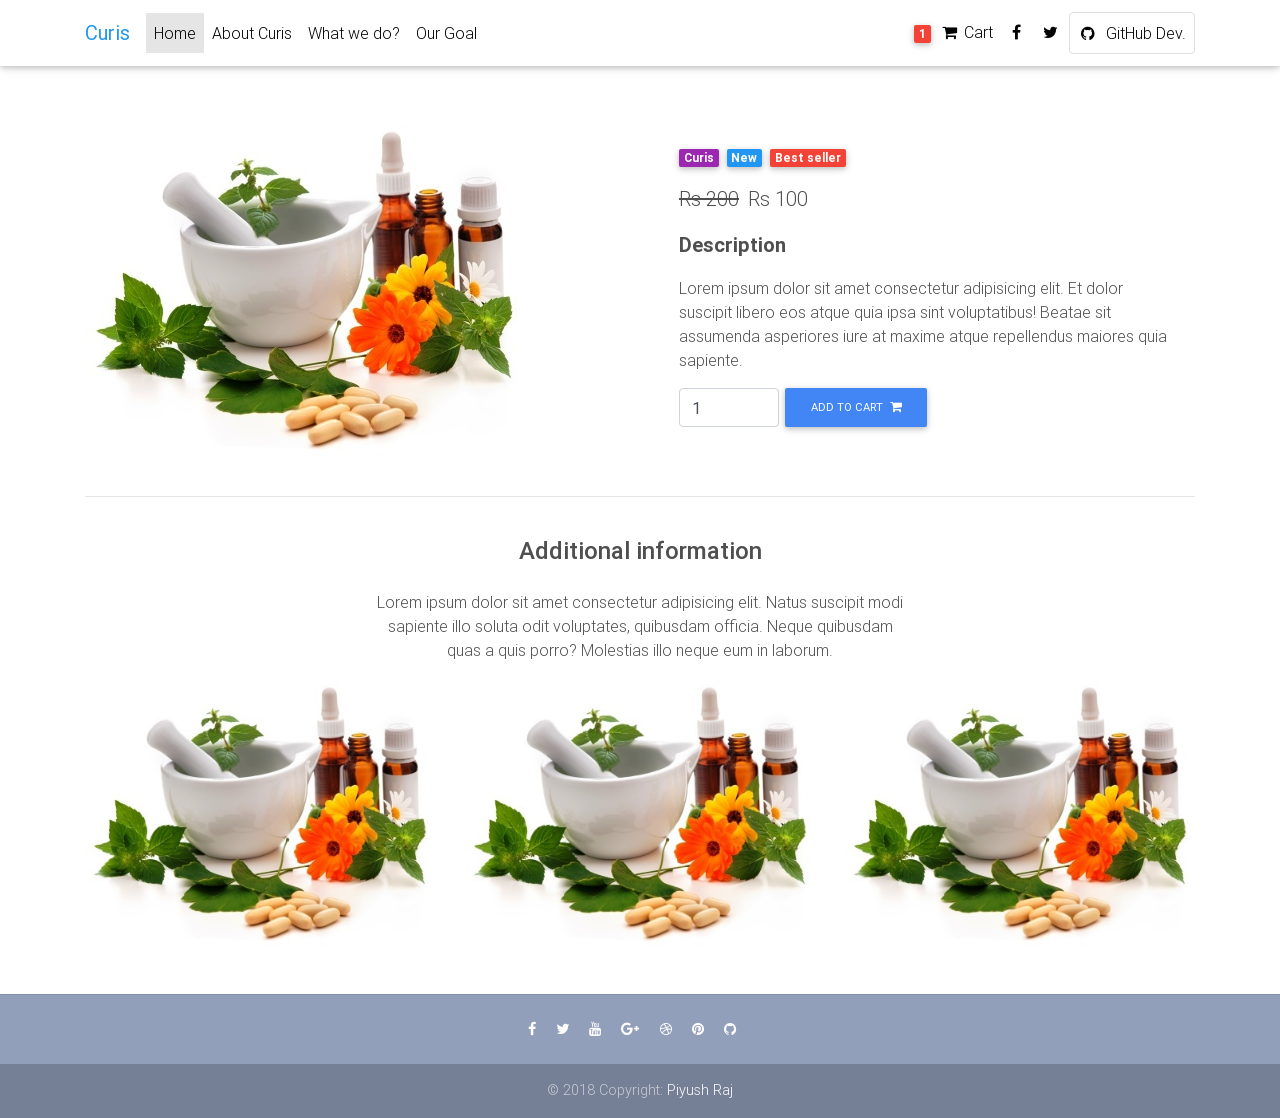
<file: index.html>
<!DOCTYPE html>
<html lang="en">
<head>
  <meta charset="utf-8">
  <meta name="viewport" content="width=device-width, initial-scale=1, shrink-to-fit=no">
  <meta http-equiv="x-ua-compatible" content="ie=edge">
  <title>Curis Product Page</title>
  <!-- Font Awesome -->
  <link rel="stylesheet" href="css/font-awesome.min.css">
  <!-- Bootstrap core CSS -->
  <link href="css/bootstrap.min.css" rel="stylesheet">
  <!-- Material Design Bootstrap -->
  <link href="css/mdb.min.css" rel="stylesheet">
  <!-- Your custom styles (optional) -->
  <link href="css/style.min.css" rel="stylesheet">
  <!-- Logo in title bar -->
  <link rel="shortcut icon" href="img/curis_logo1.png">
</head>

<body>

  <!-- Navbar -->
  <nav class="navbar fixed-top navbar-expand-lg navbar-light white scrolling-navbar">
    <div class="container">

      <!-- Brand -->
      <a class="navbar-brand waves-effect" href="http://www.curis.in/" target="_blank">
        <strong class="blue-text">Curis</strong>
      </a>

      <!-- Collapse -->
      <button class="navbar-toggler" type="button" data-toggle="collapse" data-target="#navbarSupportedContent" aria-controls="navbarSupportedContent"
        aria-expanded="false" aria-label="Toggle navigation">
        <span class="navbar-toggler-icon"></span>
      </button>

      <!-- Links -->
      <div class="collapse navbar-collapse" id="navbarSupportedContent">

        <!-- Left -->
        <ul class="navbar-nav mr-auto">
          <li class="nav-item active">
            <a class="nav-link waves-effect" href="#">Home
              <span class="sr-only">(current)</span>
            </a>
          </li>
          <li class="nav-item">
            <a class="nav-link waves-effect" href="http://www.curis.in/" target="_blank">About Curis</a>
          </li>
          <li class="nav-item">
            <a class="nav-link waves-effect" href="http://www.curis.in/" target="_blank">What we do?</a>
          </li>
          <li class="nav-item">
            <a class="nav-link waves-effect" href="http://www.curis.in/" target="_blank">Our Goal</a>
          </li>
        </ul>

        <!-- Right -->
        <ul class="navbar-nav nav-flex-icons">
          <li class="nav-item">
            <a class="nav-link waves-effect">
              <span class="badge red z-depth-1 mr-1"> 1 </span>
              <i class="fa fa-shopping-cart"></i>
              <span class="clearfix d-none d-sm-inline-block"> Cart </span>
            </a>
          </li>
          <li class="nav-item">
            <a href="https://www.facebook.com/0x48piraj" class="nav-link waves-effect" target="_blank">
              <i class="fa fa-facebook"></i>
            </a>
          </li>
          <li class="nav-item">
            <a href="https://twitter.com/0x48piraj" class="nav-link waves-effect" target="_blank">
              <i class="fa fa-twitter"></i>
            </a>
          </li>
          <li class="nav-item">
            <a href="https://github.com/0x48piraj" class="nav-link border border-light rounded waves-effect"
              target="_blank">
              <i class="fa fa-github mr-2"></i>GitHub Dev.
            </a>
          </li>
        </ul>

      </div>

    </div>
  </nav>
  <!-- Navbar -->

  <!--Main layout-->
  <main class="mt-5 pt-4">
    <div class="container dark-grey-text mt-5">

      <!--Grid row-->
      <div class="row wow fadeIn">

        <!--Grid column-->
        <div class="col-md-6 mb-4">

          <img src="img/Photos/Horizontal/E-commerce/Products/14.jpg" class="img-fluid" alt="">

        </div>
        <!--Grid column-->

        <!--Grid column-->
        <div class="col-md-6 mb-4">

          <!--Content-->
          <div class="p-4">

            <div class="mb-3">
              <a href="#">
                <span class="badge purple mr-1">Curis</span>
              </a>
              <a href="#">
                <span class="badge blue mr-1">New</span>
              </a>
              <a href="#">
                <span class="badge red mr-1">Best seller</span>
              </a>
            </div>

            <p class="lead">
              <span class="mr-1">
                <del>Rs 200</del>
              </span>
              <span>Rs 100</span>
            </p>

            <p class="lead font-weight-bold">Description</p>

            <p>Lorem ipsum dolor sit amet consectetur adipisicing elit. Et dolor suscipit libero eos atque quia ipsa sint voluptatibus!
              Beatae sit assumenda asperiores iure at maxime atque repellendus maiores quia sapiente.</p>

            <form class="d-flex justify-content-left">
              <!-- Default input -->
              <input type="number" value="1" aria-label="Search" class="form-control" style="width: 100px">
              <button class="btn btn-primary btn-md my-0 p" type="submit">Add to cart
                <i class="fa fa-shopping-cart ml-1"></i>
              </button>

            </form>

          </div>
          <!--Content-->

        </div>
        <!--Grid column-->

      </div>
      <!--Grid row-->

      <hr>

      <!--Grid row-->
      <div class="row d-flex justify-content-center wow fadeIn">

        <!--Grid column-->
        <div class="col-md-6 text-center">

          <h4 class="my-4 h4">Additional information</h4>

          <p>Lorem ipsum dolor sit amet consectetur adipisicing elit. Natus suscipit modi sapiente illo soluta odit voluptates,
            quibusdam officia. Neque quibusdam quas a quis porro? Molestias illo neque eum in laborum.</p>

        </div>
        <!--Grid column-->

      </div>
      <!--Grid row-->

      <!--Grid row-->
      <div class="row wow fadeIn">

        <!--Grid column-->
        <div class="col-lg-4 col-md-12 mb-4">

          <img src="../../../img/Photos/Horizontal/E-commerce/Products/11.jpg" class="img-fluid" alt="">

        </div>
        <!--Grid column-->

        <!--Grid column-->
        <div class="col-lg-4 col-md-6 mb-4">

          <img src="../../../img/Photos/Horizontal/E-commerce/Products/12.jpg" class="img-fluid" alt="">

        </div>
        <!--Grid column-->

        <!--Grid column-->
        <div class="col-lg-4 col-md-6 mb-4">

          <img src="../../../img/Photos/Horizontal/E-commerce/Products/13.jpg" class="img-fluid" alt="">

        </div>
        <!--Grid column-->

      </div>
      <!--Grid row-->

    </div>
  </main>
  <!--Main layout-->

  <!--Footer-->
  <footer class="page-footer text-center font-small mt-4 wow fadeIn">


    <hr class="my-4">

    <!-- Social icons -->
    <div class="pb-4">
      <a href="https://www.facebook.com/0x48piraj" target="_blank">
        <i class="fa fa-facebook mr-3"></i>
      </a>

      <a href="https://twitter.com/0x48piraj target="_blank">
        <i class="fa fa-twitter mr-3"></i>
      </a>

      <a href="#" target="_blank">
        <i class="fa fa-youtube mr-3"></i>
      </a>

      <a href="#" target="_blank">
        <i class="fa fa-google-plus mr-3"></i>
      </a>

      <a href="#" target="_blank">
        <i class="fa fa-dribbble mr-3"></i>
      </a>

      <a href="https://pinterest.com/mdbootstrap" target="_blank">
        <i class="fa fa-pinterest mr-3"></i>
      </a>

      <a href="https://github.com/0x48piraj" target="_blank">
        <i class="fa fa-github mr-3"></i>
      </a>
    </div>
    <!-- Social icons -->

    <!--Copyright-->
    <div class="footer-copyright py-3">
      © 2018 Copyright:
      <a href="github.com/0x48piraj" target="_blank"> Piyush Raj </a>
    </div>
    <!--/.Copyright-->

  </footer>
  <!--/.Footer-->

  <!-- SCRIPTS -->
  <!-- JQuery -->
  <script type="text/javascript" src="js/jquery-3.2.1.min.js"></script>
  <!-- Bootstrap tooltips -->
  <script type="text/javascript" src="js/popper.min.js"></script>
  <!-- Bootstrap core JavaScript -->
  <script type="text/javascript" src="js/bootstrap.min.js"></script>
  <!-- MDB core JavaScript -->
  <script type="text/javascript" src="js/mdb.min.js"></script>
  <!-- Initializations -->
  <script type="text/javascript">
    // Animations initialization
    new WOW().init();
  </script>
</body>

</html>
</file>
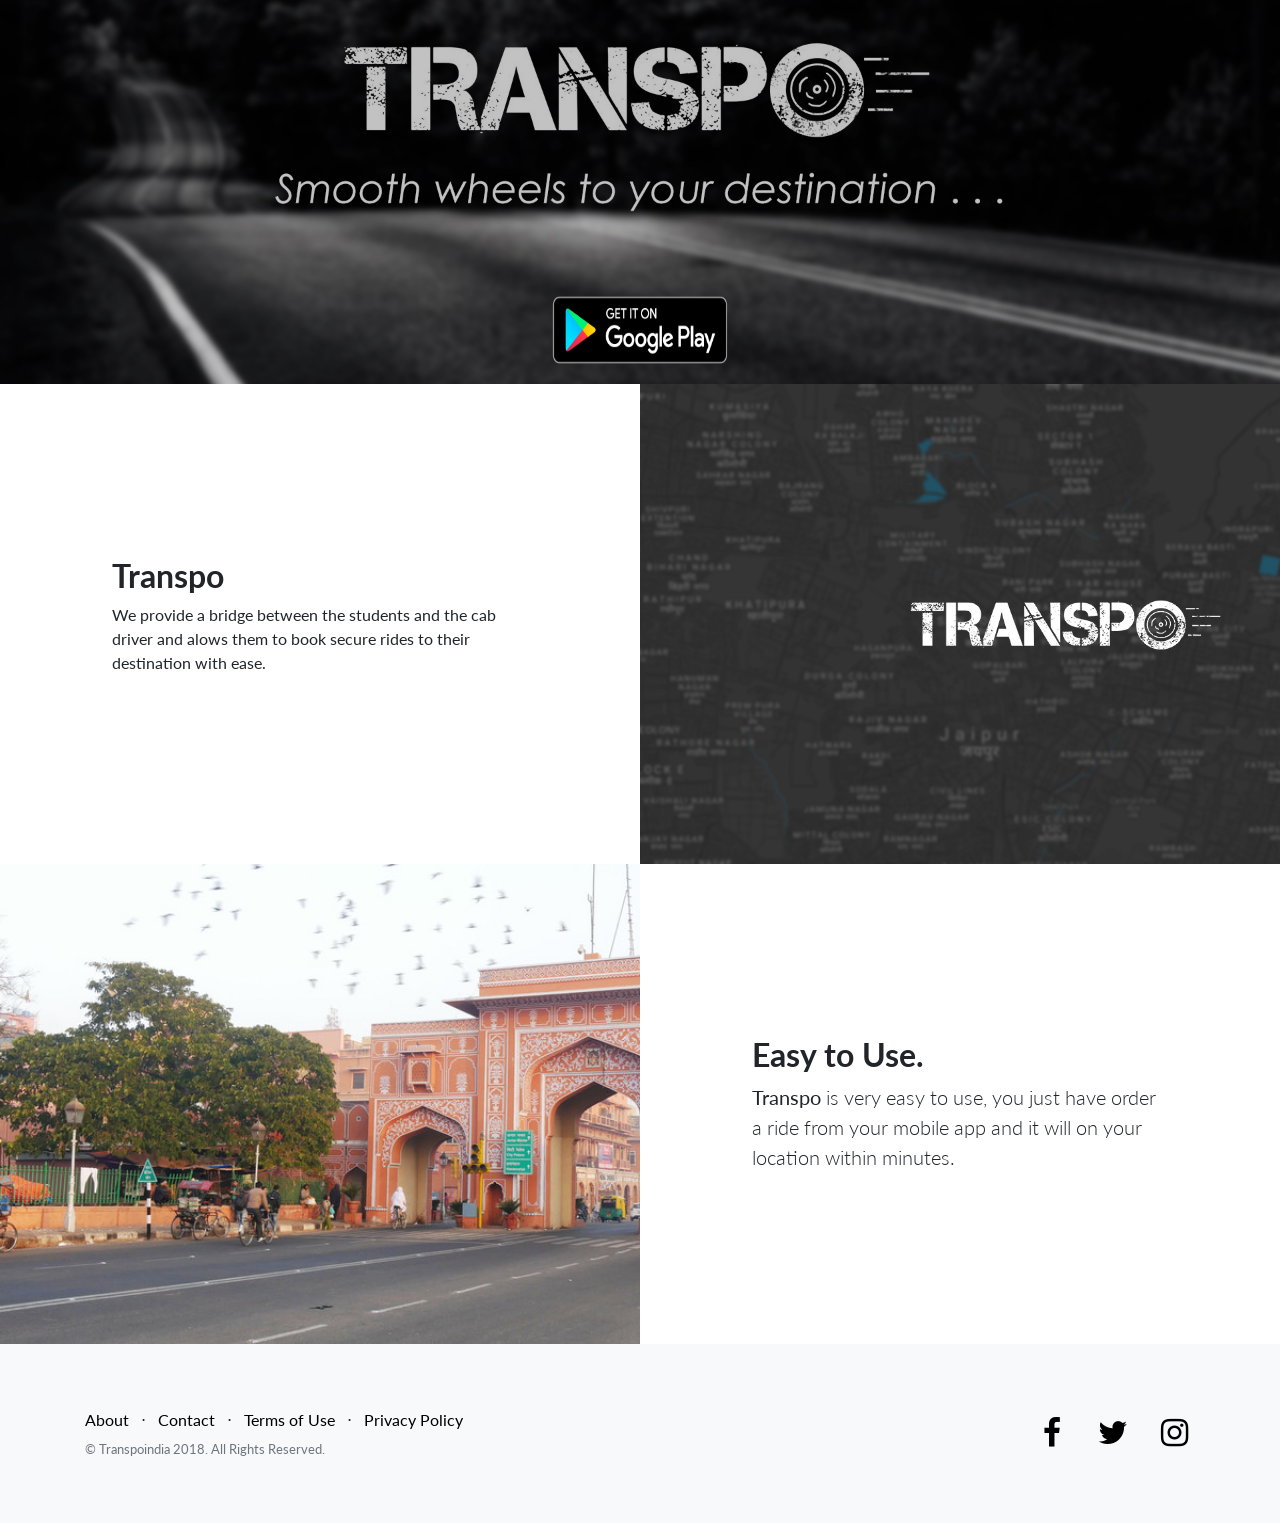
<file: Transpo/index.html>
<!DOCTYPE html>
<html lang="en">

  <head>

    <meta charset="utf-8">
    <meta name="viewport" content="width=device-width, initial-scale=1, shrink-to-fit=yes">
    <meta name="description" content="">
    <meta name="author" content="">

    <title>Transpo India</title>

    <!-- Bootstrap core CSS -->
    <link href="vendor/bootstrap/css/bootstrap.min.css" rel="stylesheet">

    <!-- Custom fonts for this template -->
    <link href="vendor/font-awesome/css/font-awesome.min.css" rel="stylesheet" type="text/css">
    <link href="vendor/simple-line-icons/css/simple-line-icons.css" rel="stylesheet" type="text/css">
    <link href="https://fonts.googleapis.com/css?family=Lato:300,400,700,300italic,400italic,700italic" rel="stylesheet" type="text/css">

    <!-- Custom styles for this template -->
    <link href="css/landing-page.min.css" rel="stylesheet">
    <style>
      a {
        color: #000000;
      }
    </style>

  </head>

  <body>

    <!-- Masthead -->
    <header class="masthead text-white text-center">
      <div class="overlay">
      <div class="container">
        <div align="bottom">
          <div align="center">
		          <img src="img/playstore.png" alt="Install our App Today!" width="200" height="100">
          </div>
          </div>
        </div>
      </div>
    </header>

    <!-- Image Showcases -->
    <section class="showcase">
      <div class="container-fluid p-0">
        <div class="row no-gutters">

          <div class="col-lg-6 order-lg-2 text-white showcase-img" style="background-image: url('img/TranspoWebsiteMapImage.jpg');"></div>
          <div class="col-lg-6 order-lg-1 my-auto showcase-text">
            <h2>Transpo</h2
            <p class="lead mb-0">We provide a bridge between the students and the cab driver and alows them to book secure rides to their destination with ease.</p>
          </div>
        </div>
        <div class="row no-gutters">
          <div class="col-lg-6 text-white showcase-img" style="background-image: url('img/JaipurMarket.jpg');"></div>
          <div class="col-lg-6 my-auto showcase-text">
            <h2>Easy to Use.</h2>
            <p class="lead mb-0"><strong>Transpo</strong> is very easy to use, you just have order a ride from your mobile app and it will on your location within minutes.</p>
          </div>
        </div>
      </div>
    </section>

    <!-- Footer -->
    <footer class="footer bg-light">
      <div class="container">
        <div class="row">
          <div class="col-lg-6 h-100 text-center text-lg-left my-auto">
            <ul class="list-inline mb-2">
              <li class="list-inline-item">
                <a href="about.html">About</a>
              </li>
              <li class="list-inline-item">&sdot;</li>
              <li class="list-inline-item">
                <a href="mailto:transpo@transpo.in">Contact</a>
              </li>
              <li class="list-inline-item">&sdot;</li>
              <li class="list-inline-item">
                <a href="termsconditions.html">Terms of Use</a>
              </li>
              <li class="list-inline-item">&sdot;</li>
              <li class="list-inline-item">
                <a href="privacypolicy.html">Privacy Policy</a>
              </li>
            </ul>
            <p class="text-muted small mb-4 mb-lg-0">&copy; Transpoindia 2018. All Rights Reserved.</p>
          </div>
          <div class="col-lg-6 h-100 text-center text-lg-right my-auto">
            <ul class="list-inline mb-0">
              <li class="list-inline-item mr-3">
                <a href="https://facebook.com/india.transpo" target="_blank">
                  <i class="fa fa-facebook fa-2x fa-fw"></i>
                </a>
              </li>
              <li class="list-inline-item mr-3">
                <a href="https://twitter.com/Transpo_india" target="_blank">
                  <i class="fa fa-twitter fa-2x fa-fw"></i>
                </a>
              </li>
              <li class="list-inline-item">
                <a href="https://instagram.com/transpoindia" target="_blank">
                  <i class="fa fa-instagram fa-2x fa-fw"></i>
                </a>
              </li>
            </ul>
          </div>
        </div>
      </div>
    </footer>

    <!-- Bootstrap core JavaScript -->
    <script src="vendor/jquery/jquery.min.js"></script>
    <script src="vendor/bootstrap/js/bootstrap.bundle.min.js"></script>
  </body>
</html>
</file>
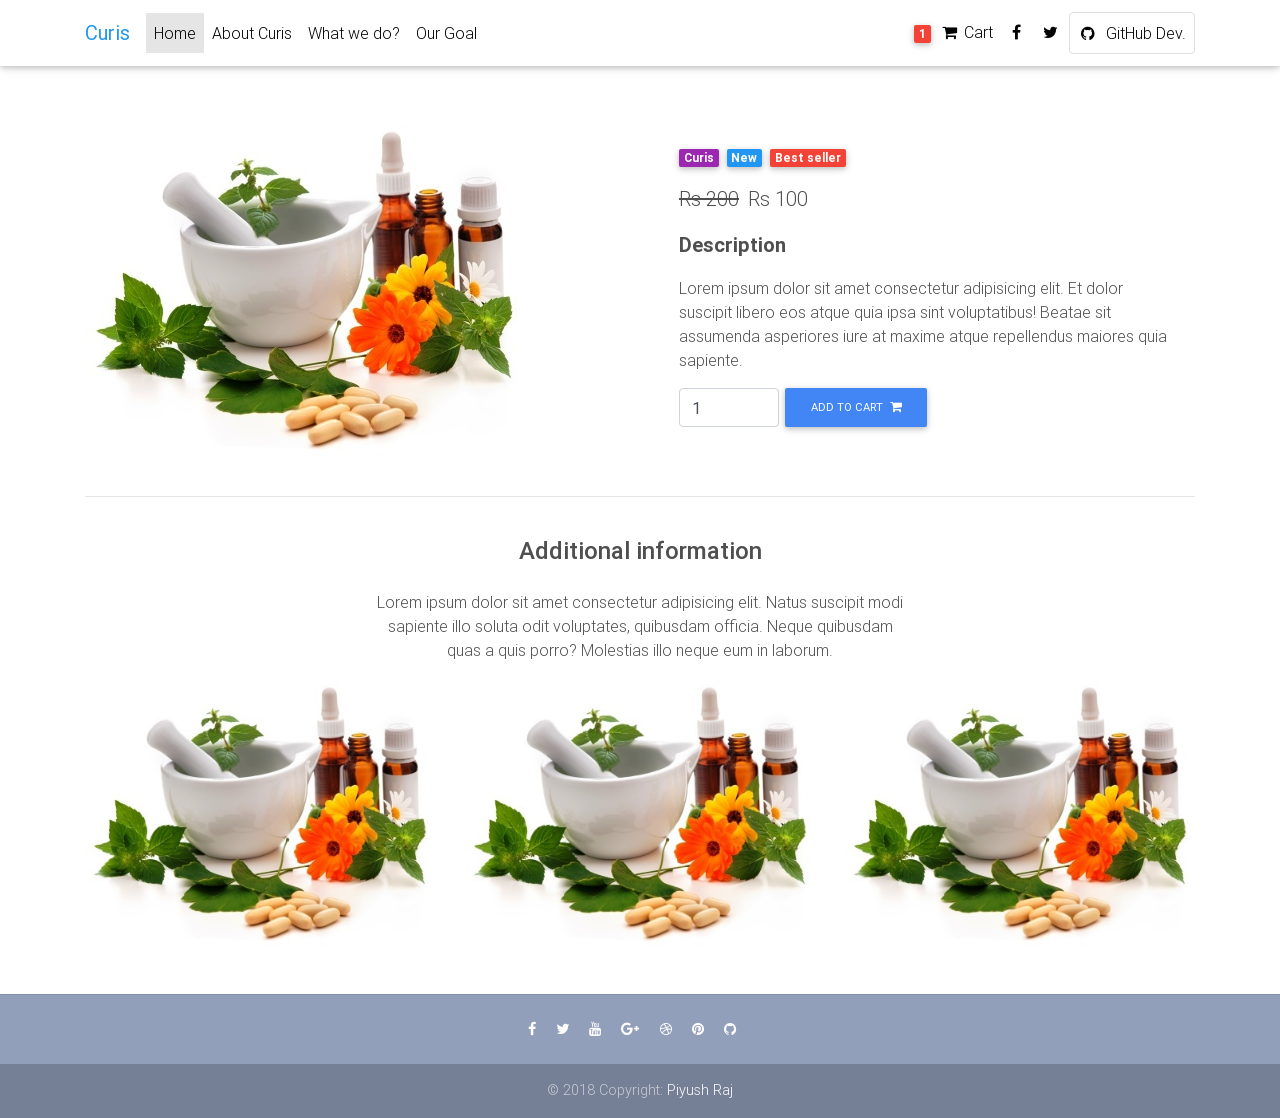
<file: product-page.html>
<!DOCTYPE html>
<html lang="en">
<head>
  <meta charset="utf-8">
  <meta name="viewport" content="width=device-width, initial-scale=1, shrink-to-fit=no">
  <meta http-equiv="x-ua-compatible" content="ie=edge">
  <title>Curis Product Page</title>
  <!-- Font Awesome -->
  <link rel="stylesheet" href="css/font-awesome.min.css">
  <!-- Bootstrap core CSS -->
  <link href="css/bootstrap.min.css" rel="stylesheet">
  <!-- Material Design Bootstrap -->
  <link href="css/mdb.min.css" rel="stylesheet">
  <!-- Your custom styles (optional) -->
  <link href="css/style.min.css" rel="stylesheet">
</head>

<body>

  <!-- Navbar -->
  <nav class="navbar fixed-top navbar-expand-lg navbar-light white scrolling-navbar">
    <div class="container">

      <!-- Brand -->
      <a class="navbar-brand waves-effect" href="http://www.curis.in/" target="_blank">
        <strong class="blue-text">Curis</strong>
      </a>

      <!-- Collapse -->
      <button class="navbar-toggler" type="button" data-toggle="collapse" data-target="#navbarSupportedContent" aria-controls="navbarSupportedContent"
        aria-expanded="false" aria-label="Toggle navigation">
        <span class="navbar-toggler-icon"></span>
      </button>

      <!-- Links -->
      <div class="collapse navbar-collapse" id="navbarSupportedContent">

        <!-- Left -->
        <ul class="navbar-nav mr-auto">
          <li class="nav-item active">
            <a class="nav-link waves-effect" href="#">Home
              <span class="sr-only">(current)</span>
            </a>
          </li>
          <li class="nav-item">
            <a class="nav-link waves-effect" href="http://www.curis.in/" target="_blank">About Curis</a>
          </li>
          <li class="nav-item">
            <a class="nav-link waves-effect" href="http://www.curis.in/" target="_blank">What we do?</a>
          </li>
          <li class="nav-item">
            <a class="nav-link waves-effect" href="http://www.curis.in/" target="_blank">Our Goal</a>
          </li>
        </ul>

        <!-- Right -->
        <ul class="navbar-nav nav-flex-icons">
          <li class="nav-item">
            <a class="nav-link waves-effect">
              <span class="badge red z-depth-1 mr-1"> 1 </span>
              <i class="fa fa-shopping-cart"></i>
              <span class="clearfix d-none d-sm-inline-block"> Cart </span>
            </a>
          </li>
          <li class="nav-item">
            <a href="https://www.facebook.com/0x48piraj" class="nav-link waves-effect" target="_blank">
              <i class="fa fa-facebook"></i>
            </a>
          </li>
          <li class="nav-item">
            <a href="https://twitter.com/0x48piraj" class="nav-link waves-effect" target="_blank">
              <i class="fa fa-twitter"></i>
            </a>
          </li>
          <li class="nav-item">
            <a href="https://github.com/0x48piraj" class="nav-link border border-light rounded waves-effect"
              target="_blank">
              <i class="fa fa-github mr-2"></i>GitHub Dev.
            </a>
          </li>
        </ul>

      </div>

    </div>
  </nav>
  <!-- Navbar -->

  <!--Main layout-->
  <main class="mt-5 pt-4">
    <div class="container dark-grey-text mt-5">

      <!--Grid row-->
      <div class="row wow fadeIn">

        <!--Grid column-->
        <div class="col-md-6 mb-4">

          <img src="img/Photos/Horizontal/E-commerce/Products/14.jpg" class="img-fluid" alt="">

        </div>
        <!--Grid column-->

        <!--Grid column-->
        <div class="col-md-6 mb-4">

          <!--Content-->
          <div class="p-4">

            <div class="mb-3">
              <a href="#">
                <span class="badge purple mr-1">Curis</span>
              </a>
              <a href="#">
                <span class="badge blue mr-1">New</span>
              </a>
              <a href="#">
                <span class="badge red mr-1">Best seller</span>
              </a>
            </div>

            <p class="lead">
              <span class="mr-1">
                <del>Rs 200</del>
              </span>
              <span>Rs 100</span>
            </p>

            <p class="lead font-weight-bold">Description</p>

            <p>Lorem ipsum dolor sit amet consectetur adipisicing elit. Et dolor suscipit libero eos atque quia ipsa sint voluptatibus!
              Beatae sit assumenda asperiores iure at maxime atque repellendus maiores quia sapiente.</p>

            <form class="d-flex justify-content-left">
              <!-- Default input -->
              <input type="number" value="1" aria-label="Search" class="form-control" style="width: 100px">
              <button class="btn btn-primary btn-md my-0 p" type="submit">Add to cart
                <i class="fa fa-shopping-cart ml-1"></i>
              </button>

            </form>

          </div>
          <!--Content-->

        </div>
        <!--Grid column-->

      </div>
      <!--Grid row-->

      <hr>

      <!--Grid row-->
      <div class="row d-flex justify-content-center wow fadeIn">

        <!--Grid column-->
        <div class="col-md-6 text-center">

          <h4 class="my-4 h4">Additional information</h4>

          <p>Lorem ipsum dolor sit amet consectetur adipisicing elit. Natus suscipit modi sapiente illo soluta odit voluptates,
            quibusdam officia. Neque quibusdam quas a quis porro? Molestias illo neque eum in laborum.</p>

        </div>
        <!--Grid column-->

      </div>
      <!--Grid row-->

      <!--Grid row-->
      <div class="row wow fadeIn">

        <!--Grid column-->
        <div class="col-lg-4 col-md-12 mb-4">

          <img src="../../../img/Photos/Horizontal/E-commerce/Products/11.jpg" class="img-fluid" alt="">

        </div>
        <!--Grid column-->

        <!--Grid column-->
        <div class="col-lg-4 col-md-6 mb-4">

          <img src="../../../img/Photos/Horizontal/E-commerce/Products/12.jpg" class="img-fluid" alt="">

        </div>
        <!--Grid column-->

        <!--Grid column-->
        <div class="col-lg-4 col-md-6 mb-4">

          <img src="../../../img/Photos/Horizontal/E-commerce/Products/13.jpg" class="img-fluid" alt="">

        </div>
        <!--Grid column-->

      </div>
      <!--Grid row-->

    </div>
  </main>
  <!--Main layout-->

  <!--Footer-->
  <footer class="page-footer text-center font-small mt-4 wow fadeIn">


    <hr class="my-4">

    <!-- Social icons -->
    <div class="pb-4">
      <a href="https://www.facebook.com/0x48piraj" target="_blank">
        <i class="fa fa-facebook mr-3"></i>
      </a>

      <a href="https://twitter.com/0x48piraj target="_blank">
        <i class="fa fa-twitter mr-3"></i>
      </a>

      <a href="#" target="_blank">
        <i class="fa fa-youtube mr-3"></i>
      </a>

      <a href="#" target="_blank">
        <i class="fa fa-google-plus mr-3"></i>
      </a>

      <a href="#" target="_blank">
        <i class="fa fa-dribbble mr-3"></i>
      </a>

      <a href="https://pinterest.com/mdbootstrap" target="_blank">
        <i class="fa fa-pinterest mr-3"></i>
      </a>

      <a href="https://github.com/0x48piraj" target="_blank">
        <i class="fa fa-github mr-3"></i>
      </a>
    </div>
    <!-- Social icons -->

    <!--Copyright-->
    <div class="footer-copyright py-3">
      © 2018 Copyright:
      <a href="github.com/0x48piraj" target="_blank"> Piyush Raj </a>
    </div>
    <!--/.Copyright-->

  </footer>
  <!--/.Footer-->

  <!-- SCRIPTS -->
  <!-- JQuery -->
  <script type="text/javascript" src="js/jquery-3.2.1.min.js"></script>
  <!-- Bootstrap tooltips -->
  <script type="text/javascript" src="js/popper.min.js"></script>
  <!-- Bootstrap core JavaScript -->
  <script type="text/javascript" src="js/bootstrap.min.js"></script>
  <!-- MDB core JavaScript -->
  <script type="text/javascript" src="js/mdb.min.js"></script>
  <!-- Initializations -->
  <script type="text/javascript">
    // Animations initialization
    new WOW().init();
  </script>
</body>

</html>
</file>
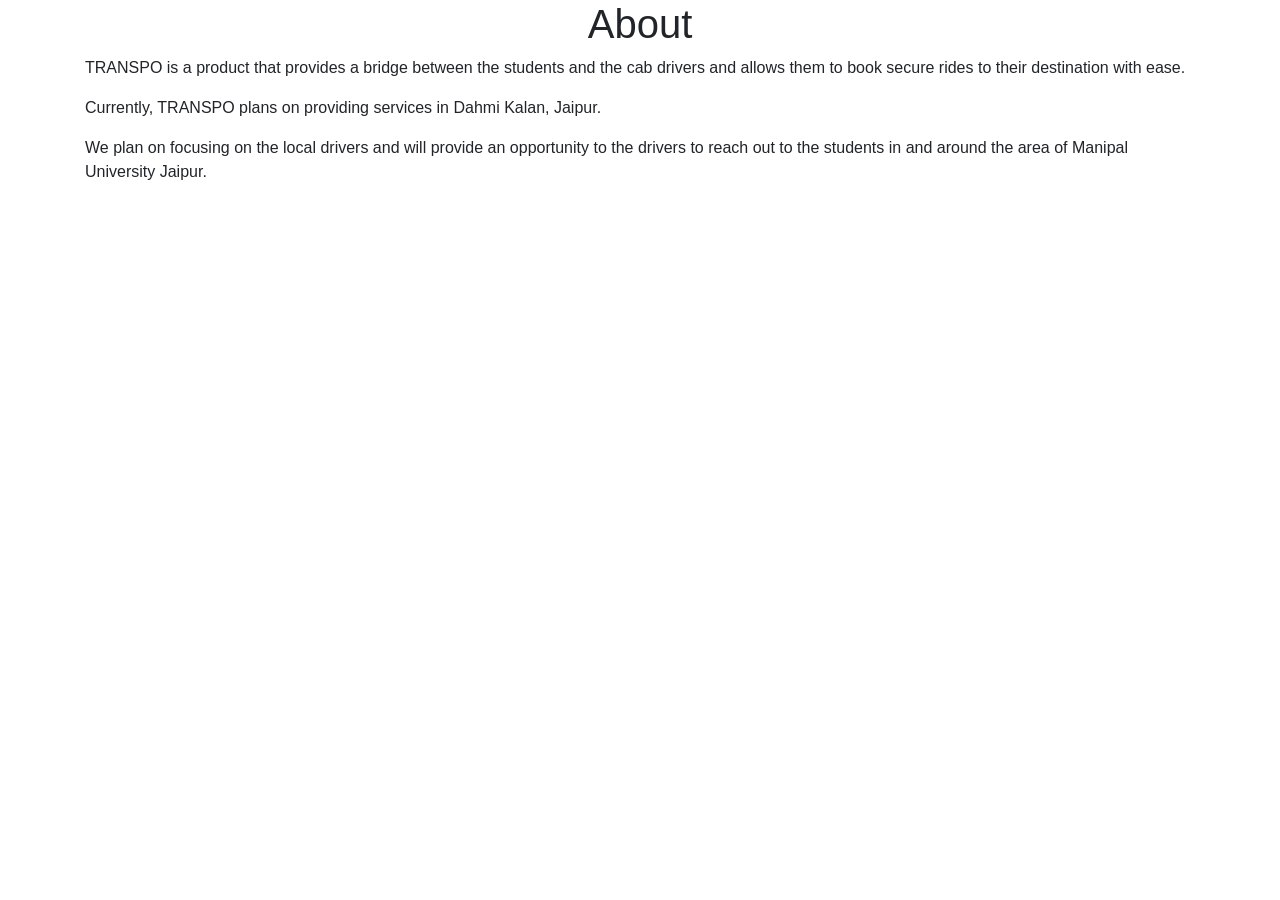
<file: Transpo/about.html>
<!DOCTYPE html>
<html lang="en" dir="ltr">
  <head>
    <meta charset="utf-8">
    <link rel="stylesheet" href="https://stackpath.bootstrapcdn.com/bootstrap/4.1.3/css/bootstrap.min.css" integrity="sha384-MCw98/SFnGE8fJT3GXwEOngsV7Zt27NXFoaoApmYm81iuXoPkFOJwJ8ERdknLPMO" crossorigin="anonymous">
    <script src="https://code.jquery.com/jquery-3.3.1.slim.min.js" integrity="sha384-q8i/X+965DzO0rT7abK41JStQIAqVgRVzpbzo5smXKp4YfRvH+8abtTE1Pi6jizo" crossorigin="anonymous"></script>
    <script src="https://cdnjs.cloudflare.com/ajax/libs/popper.js/1.14.3/umd/popper.min.js" integrity="sha384-ZMP7rVo3mIykV+2+9J3UJ46jBk0WLaUAdn689aCwoqbBJiSnjAK/l8WvCWPIPm49" crossorigin="anonymous"></script>
    <script src="https://stackpath.bootstrapcdn.com/bootstrap/4.1.3/js/bootstrap.min.js" integrity="sha384-ChfqqxuZUCnJSK3+MXmPNIyE6ZbWh2IMqE241rYiqJxyMiZ6OW/JmZQ5stwEULTy" crossorigin="anonymous"></script>
    <title>About</title>
  </head>
  <body>
    <div class="container">
      <h1 align="center">About</h1>
    </div>
    <div class="container">
      <p>TRANSPO is a product that provides a bridge between the students and the cab drivers and allows them to book secure rides to their destination with ease.</p>
      <p>Currently, TRANSPO plans on providing services in Dahmi Kalan, Jaipur.</p>
      <p>We plan on focusing on the local drivers and will provide an opportunity to the drivers to reach out to the students in and around the area of Manipal University Jaipur.</p>
    </div>
  </body>
</html>
</file>
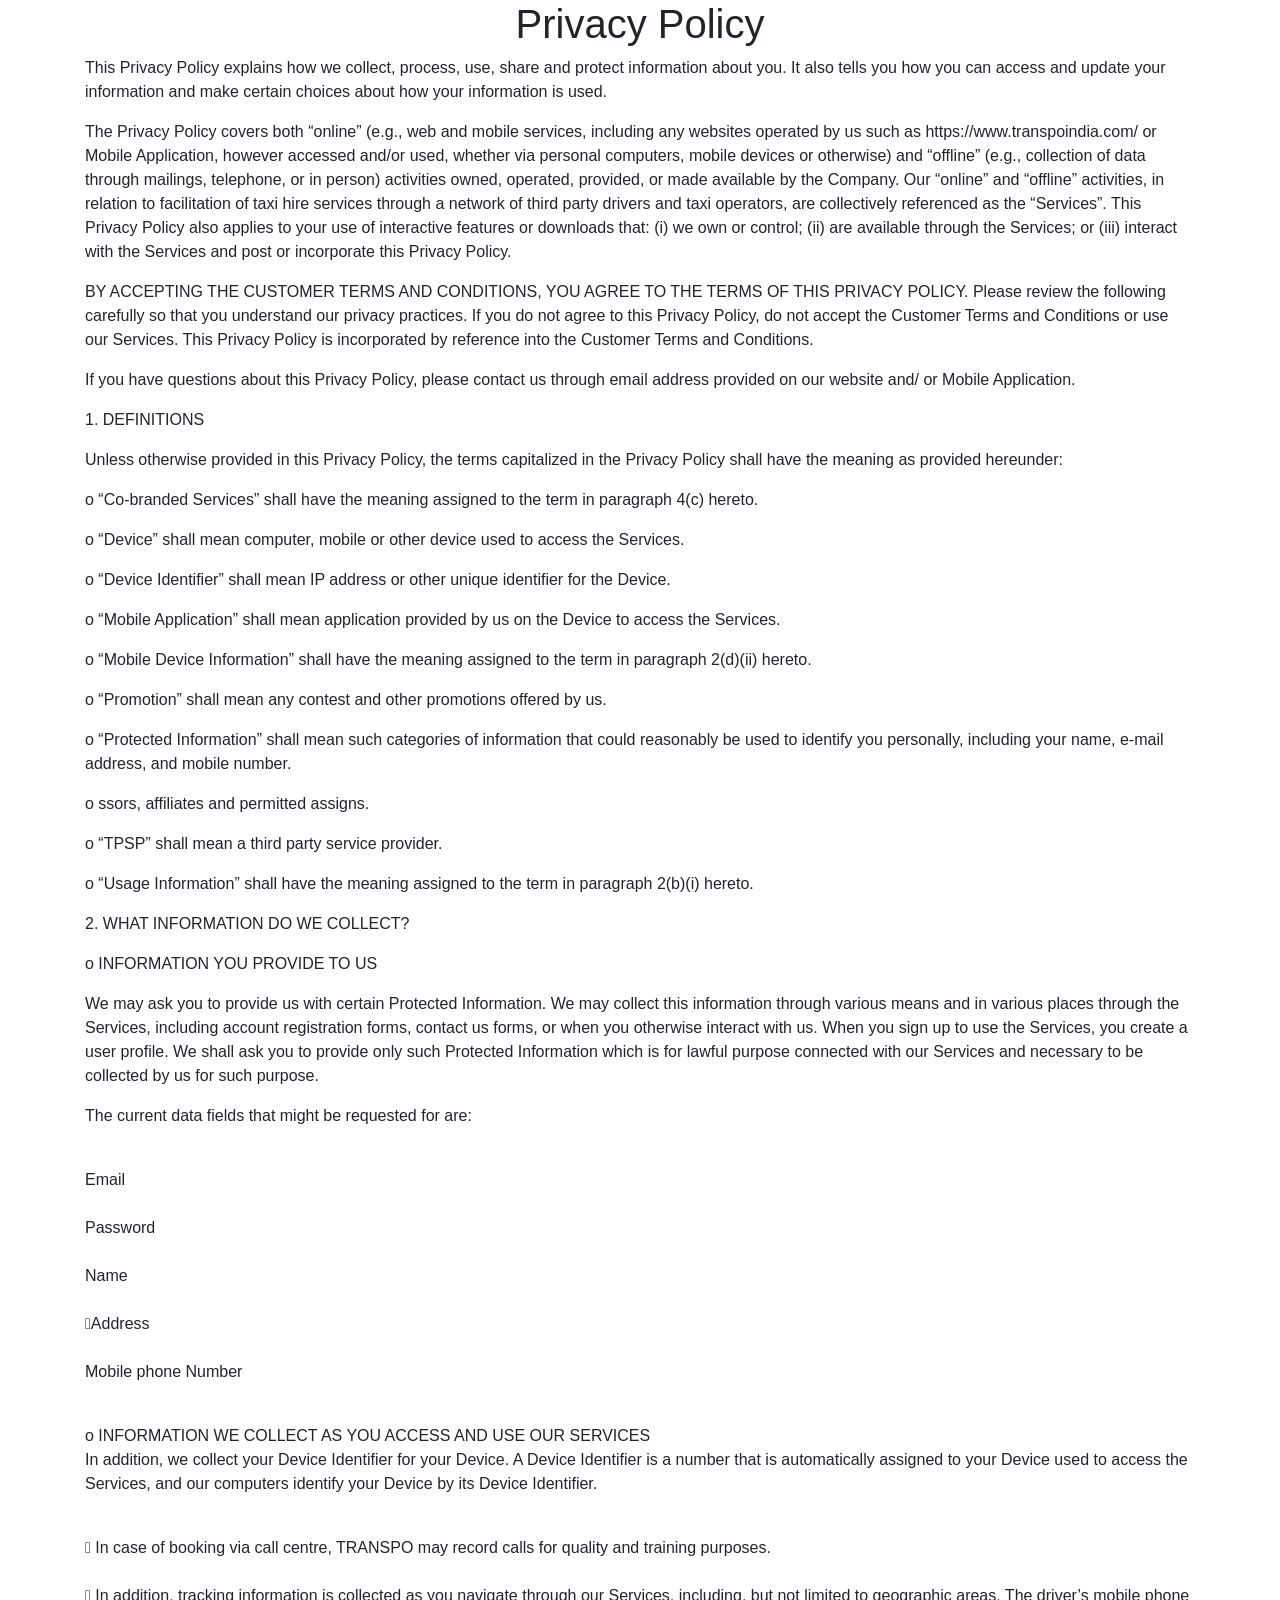
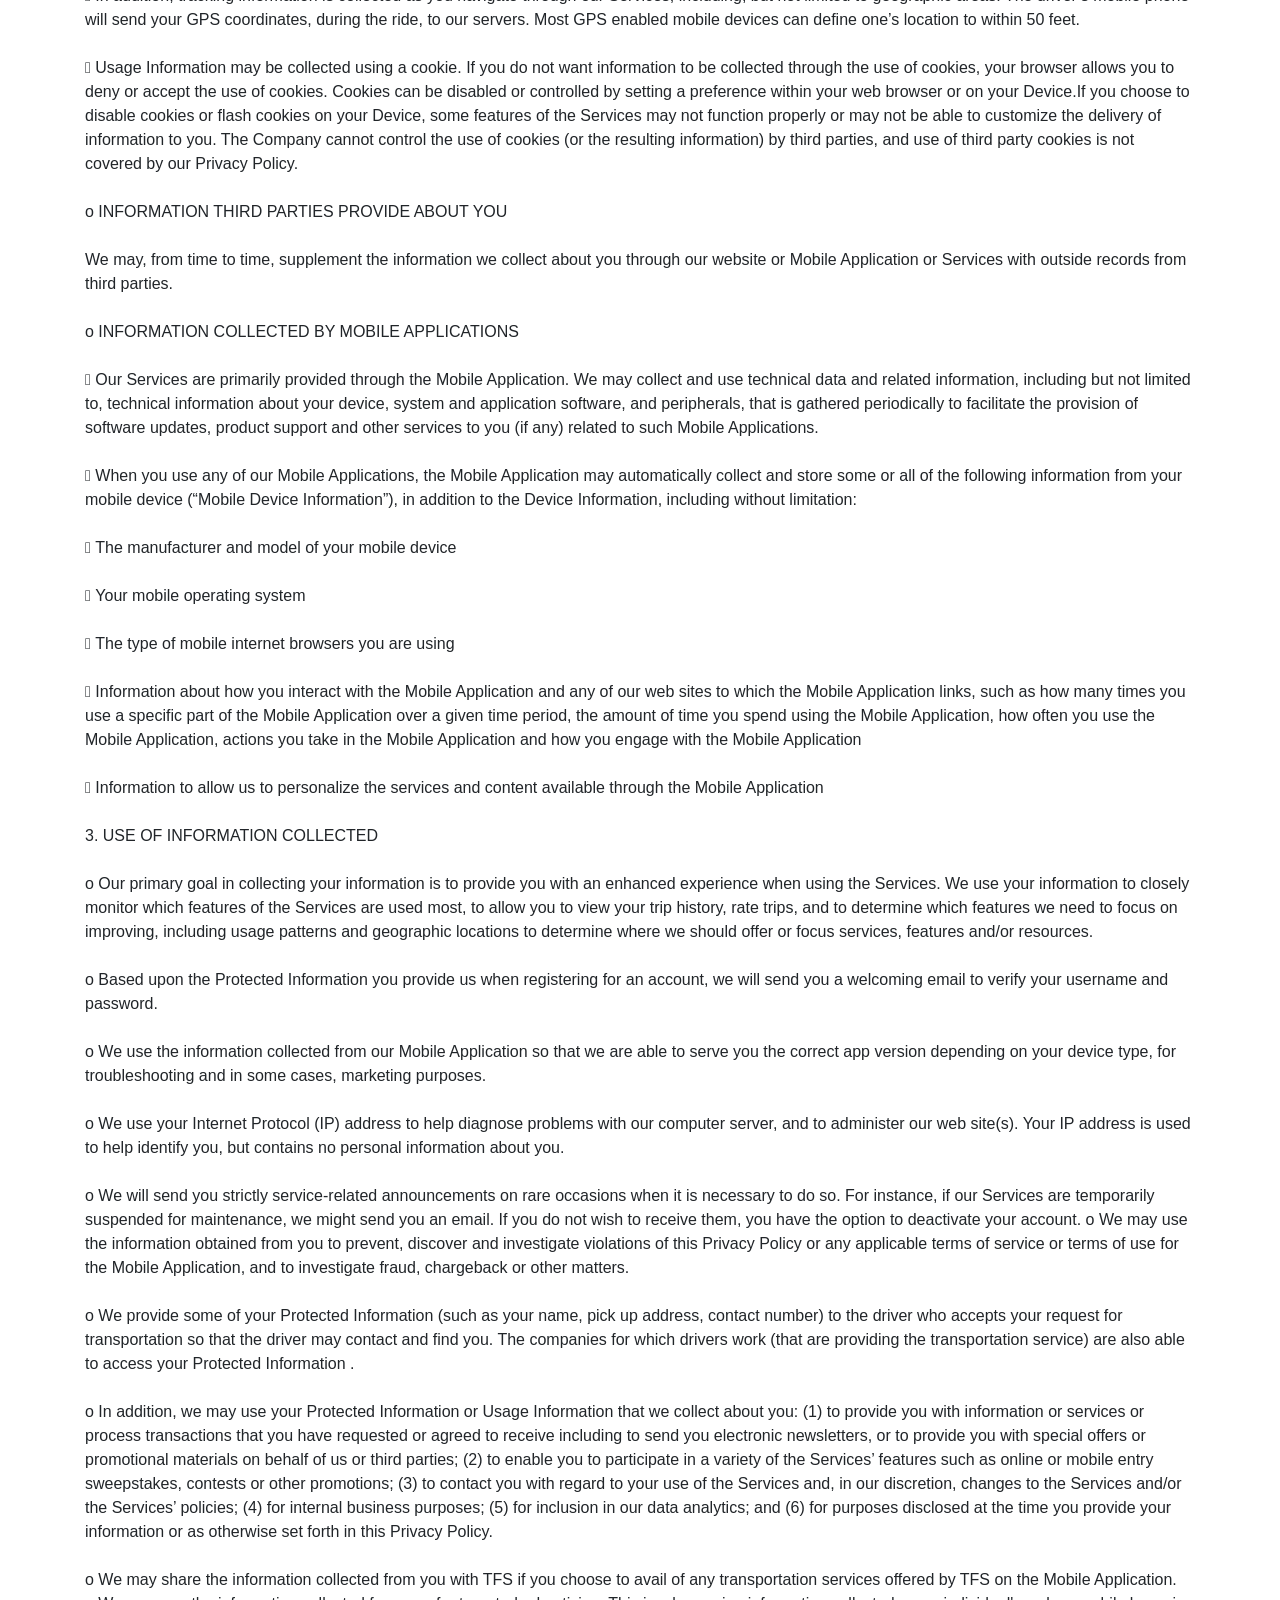
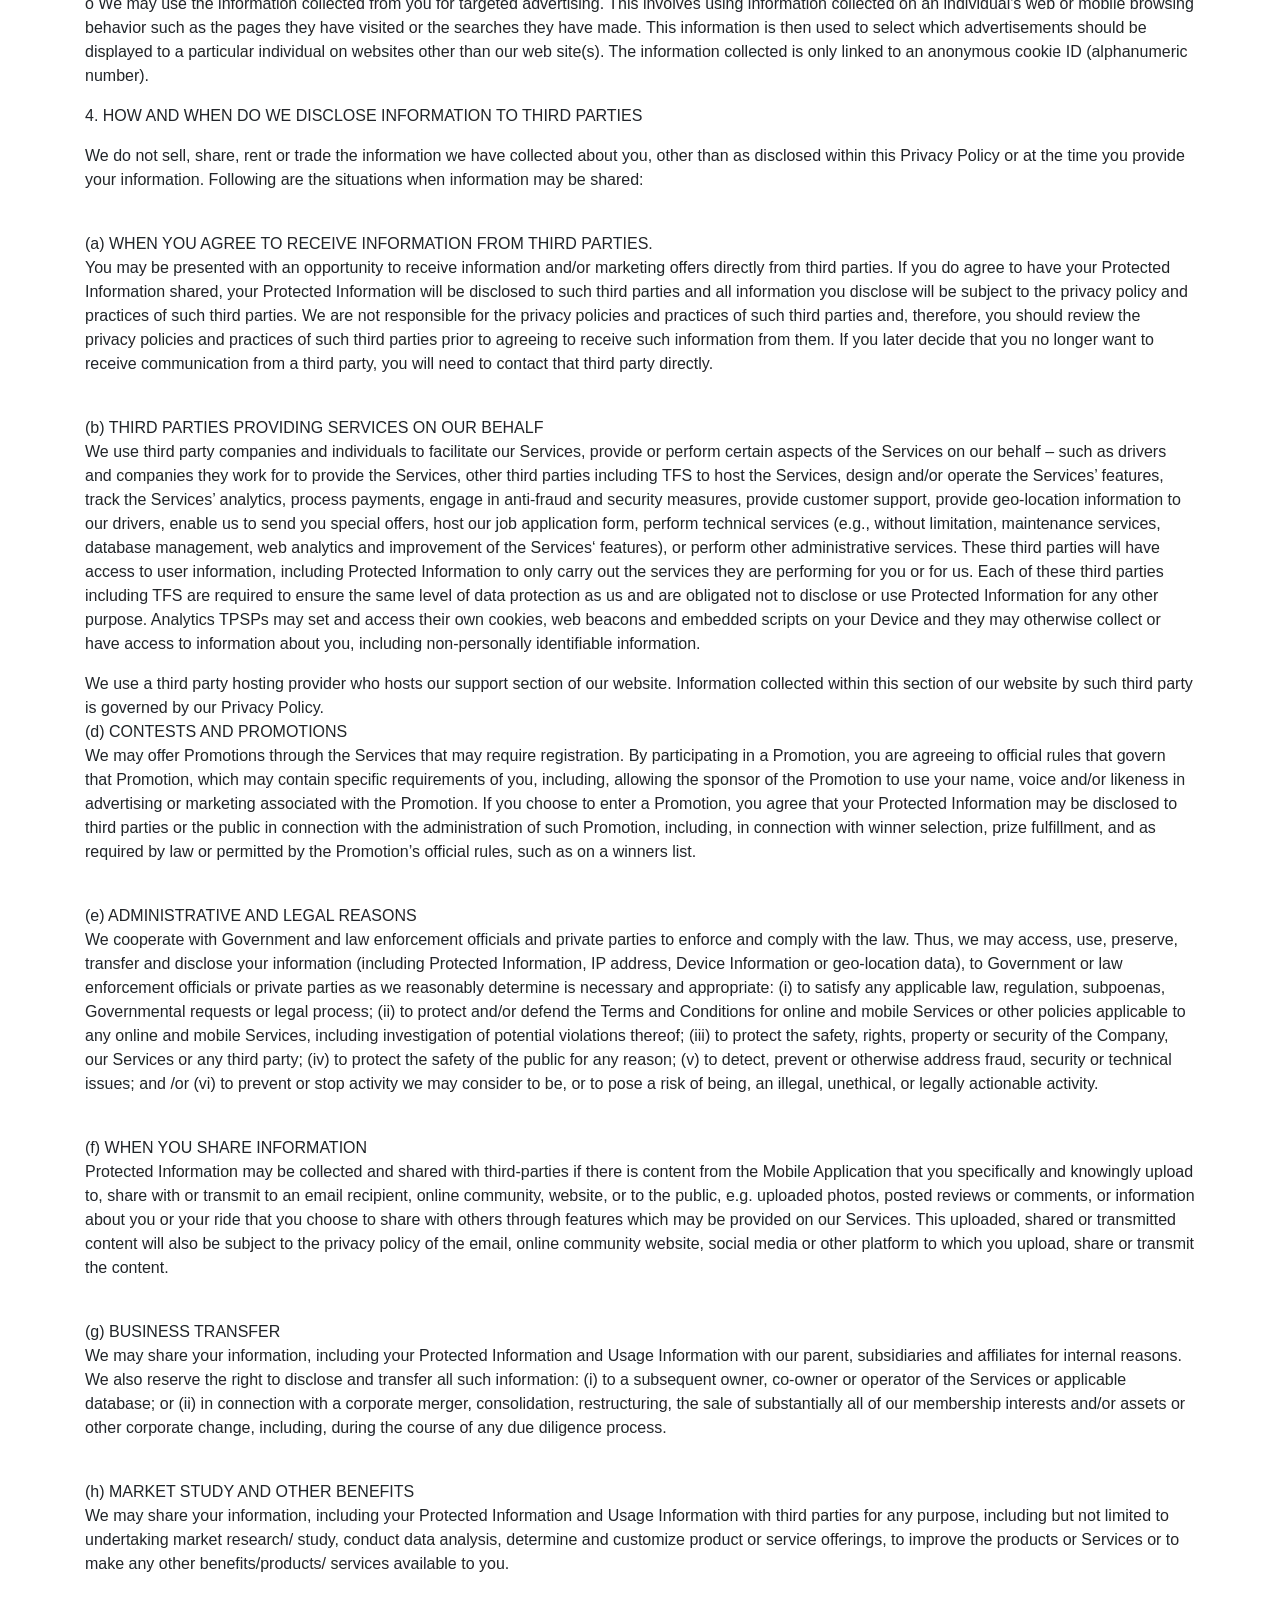
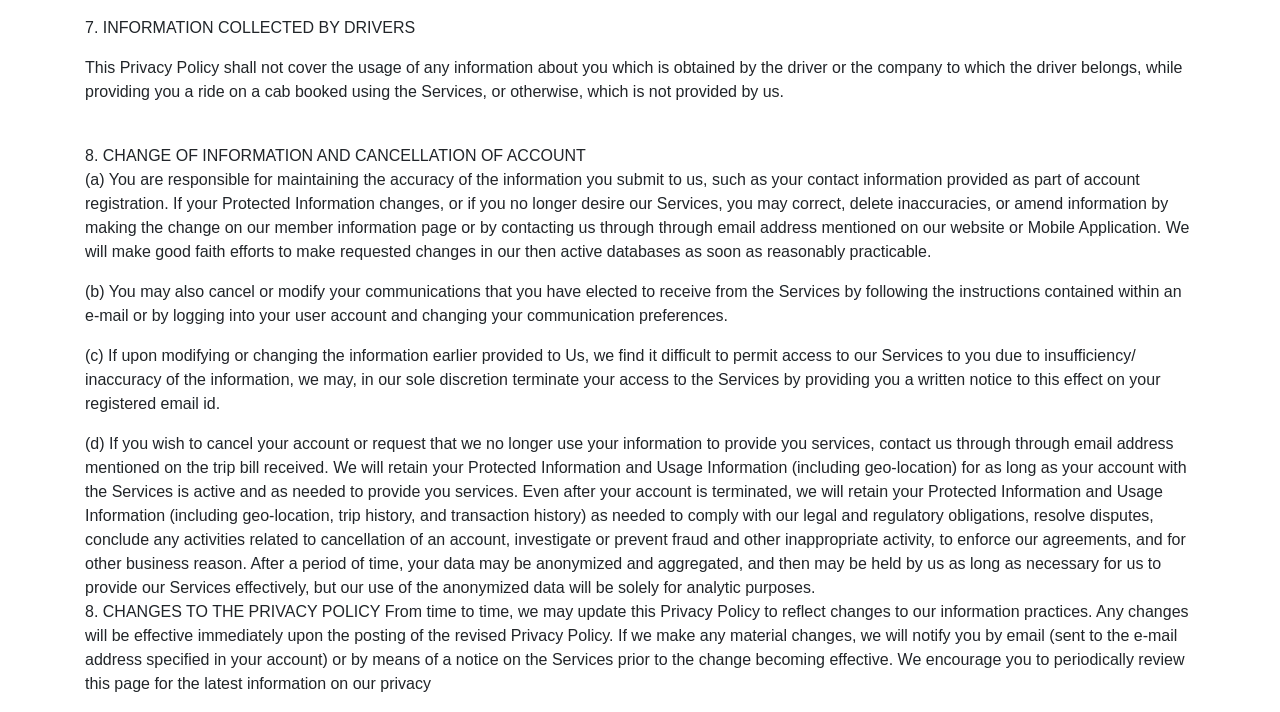
<file: Transpo/privacypolicy.html>
<!DOCTYPE html>
<html lang="en" dir="ltr">
  <head>
    <meta charset="utf-8">
    <link rel="stylesheet" href="https://stackpath.bootstrapcdn.com/bootstrap/4.1.3/css/bootstrap.min.css" integrity="sha384-MCw98/SFnGE8fJT3GXwEOngsV7Zt27NXFoaoApmYm81iuXoPkFOJwJ8ERdknLPMO" crossorigin="anonymous">
    <script src="https://code.jquery.com/jquery-3.3.1.slim.min.js" integrity="sha384-q8i/X+965DzO0rT7abK41JStQIAqVgRVzpbzo5smXKp4YfRvH+8abtTE1Pi6jizo" crossorigin="anonymous"></script>
    <script src="https://cdnjs.cloudflare.com/ajax/libs/popper.js/1.14.3/umd/popper.min.js" integrity="sha384-ZMP7rVo3mIykV+2+9J3UJ46jBk0WLaUAdn689aCwoqbBJiSnjAK/l8WvCWPIPm49" crossorigin="anonymous"></script>
    <script src="https://stackpath.bootstrapcdn.com/bootstrap/4.1.3/js/bootstrap.min.js" integrity="sha384-ChfqqxuZUCnJSK3+MXmPNIyE6ZbWh2IMqE241rYiqJxyMiZ6OW/JmZQ5stwEULTy" crossorigin="anonymous"></script>
    <title>About</title>
  </head>
  <body>
    <div class="container">
      <h1 align="center">Privacy Policy</h1>
    </div>
    <div class="container">
<p>This Privacy Policy explains how we collect, process, use, share and protect information about
you. It also tells you how you can access and update your information and make certain choices
about how your information is used.</p>
<p>The Privacy Policy covers both “online” (e.g., web and mobile services, including any websites
operated by us such as https://www.transpoindia.com/ or Mobile Application, however accessed and/or
used, whether via personal computers, mobile devices or otherwise) and “offline” (e.g., collection
of data through mailings, telephone, or in person) activities owned, operated, provided, or made
available by the Company. Our “online” and “offline” activities, in relation to facilitation of taxi hire
services through a network of third party drivers and taxi operators, are collectively referenced as
the “Services”. This Privacy Policy also applies to your use of interactive features or downloads
that: (i) we own or control; (ii) are available through the Services; or (iii) interact with the Services
and post or incorporate this Privacy Policy.</p>
<p>BY ACCEPTING THE CUSTOMER TERMS AND CONDITIONS, YOU AGREE TO THE TERMS
OF THIS PRIVACY POLICY. Please review the following carefully so that you understand our
privacy practices. If you do not agree to this Privacy Policy, do not accept the Customer Terms
and Conditions or use our Services. This Privacy Policy is incorporated by reference into the
Customer Terms and Conditions.</p>
<p>If you have questions about this Privacy Policy, please contact us through email address provided
on our website and/ or Mobile Application.</p>
<p>1. DEFINITIONS</p>
<p>Unless otherwise provided in this Privacy Policy, the terms capitalized in the Privacy Policy shall
have the meaning as provided hereunder:</p>
<p>o “Co-branded Services” shall have the meaning assigned to the term in paragraph 4(c) hereto.</p>
<p>o “Device” shall mean computer, mobile or other device used to access the Services.</p>
<p>o “Device Identifier” shall mean IP address or other unique identifier for the Device.</p>
<p>o “Mobile Application” shall mean application provided by us on the Device to access the Services.</p>
<p>o “Mobile Device Information” shall have the meaning assigned to the term in paragraph 2(d)(ii)
hereto.</p>
<p>o “Promotion” shall mean any contest and other promotions offered by us.</p>
<p>o “Protected Information” shall mean such categories of information that could reasonably be used
to identify you personally, including your name, e-mail address, and mobile number.</p>
<p>o ssors,

affiliates and permitted assigns.</p>

<p>o “TPSP” shall mean a third party service provider.</p>
<p>o “Usage Information” shall have the meaning assigned to the term in paragraph 2(b)(i) hereto.</p>
<p>2. WHAT INFORMATION DO WE COLLECT?</p>
<p>o INFORMATION YOU PROVIDE TO US</p>
<p>We may ask you to provide us with certain Protected Information. We may collect this information
through various means and in various places through the Services, including account registration
forms, contact us forms, or when you otherwise interact with us. When you sign up to use the
Services, you create a user profile. We shall ask you to provide only such Protected Information
which is for lawful purpose connected with our Services and necessary to be collected by us for
such purpose.</p>
<p>The current data fields that might be requested for are:</p>
‌<br>Email</br>
‌ <br>Password</br>
‌ <br>Name</br>
<br>‌Address</br>
‌ <p>Mobile phone Number</p>

<br>o INFORMATION WE COLLECT AS YOU ACCESS AND USE OUR SERVICES</br>
<p>In
addition, we collect your Device Identifier for your Device. A Device Identifier is a number that is
automatically assigned to your Device used to access the Services, and our computers identify
your Device by its Device Identifier.</p>
<br> In case of booking via call centre, TRANSPO may record calls for quality and training purposes.</br>
<br> In addition, tracking information is collected as you navigate through our Services, including, but
not limited to geographic areas. The driver’s mobile phone will send your GPS coordinates, during
the ride, to our servers. Most GPS enabled mobile devices can define one’s location to within 50
feet.</br>
<br> Usage Information may be collected using a cookie. If you do not want information to be collected
through the use of cookies, your browser allows you to deny or accept the use of cookies. Cookies
can be disabled or controlled by setting a preference within your web browser or on your Device.If you choose to disable cookies or flash cookies on your Device, some features of the Services
may not function properly or may not be able to customize the delivery of information to you. The
Company cannot control the use of cookies (or the resulting information) by third parties, and use
of third party cookies is not covered by our Privacy Policy.</br>
<br>o INFORMATION THIRD PARTIES PROVIDE ABOUT YOU</br>
<br>We may, from time to time, supplement the information we collect about you through our website
or Mobile Application or Services with outside records from third parties.</br>
<br>o INFORMATION COLLECTED BY MOBILE APPLICATIONS</br>
<br> Our Services are primarily provided through the Mobile Application. We may collect and use
technical data and related information, including but not limited to, technical information about your
device, system and application software, and peripherals, that is gathered periodically to facilitate
the provision of software updates, product support and other services to you (if any) related to such
Mobile Applications.<br>
<br> When you use any of our Mobile Applications, the Mobile Application may automatically collect
and store some or all of the following information from your mobile device (“Mobile Device
Information”), in addition to the Device Information, including without limitation:</br>

<br> The manufacturer and model of your mobile device</br>
<br> Your mobile operating system</br>
<br> The type of mobile internet browsers you are using</br>

<br> Information about how you interact with the Mobile Application and any of our web sites to which
the Mobile Application links, such as how many times you use a specific part of the Mobile
Application over a given time period, the amount of time you spend using the Mobile Application,
how often you use the Mobile Application, actions you take in the Mobile Application and how you
engage with the Mobile Application</br>
<br> Information to allow us to personalize the services and content available through the Mobile
Application</br>
<br>3. USE OF INFORMATION COLLECTED</br>
<br>o Our primary goal in collecting your information is to provide you with an enhanced experience when
using the Services. We use your information to closely monitor which features of the Services are
used most, to allow you to view your trip history, rate trips, and to determine which features we
need to focus on improving, including usage patterns and geographic locations to determine where
we should offer or focus services, features and/or resources.</br>
<br>o Based upon the Protected Information you provide us when registering for an account, we will send
you a welcoming email to verify your username and password.</br>

<br>o We use the information collected from our Mobile Application so that we are able to serve you the
correct app version depending on your device type, for troubleshooting and in some cases,
marketing purposes.</br>
<br>o We use your Internet Protocol (IP) address to help diagnose problems with our computer server,
and to administer our web site(s). Your IP address is used to help identify you, but contains no
personal information about you.</br>
<br>o We will send you strictly service-related announcements on rare occasions when it is necessary
to do so. For instance, if our Services are temporarily suspended for maintenance, we might send
you an email. If you do not wish to receive them, you have the option to deactivate your account.
o We may use the information obtained from you to prevent, discover and investigate violations of
this Privacy Policy or any applicable terms of service or terms of use for the Mobile Application,
and to investigate fraud, chargeback or other matters.</br>
<br>o We provide some of your Protected Information (such as your name, pick up address, contact
number) to the driver who accepts your request for transportation so that the driver may contact
and find you. The companies for which drivers work (that are providing the transportation service)
are also able to access your Protected Information .</br>


<br>o In addition, we may use your Protected Information or Usage Information that we collect about
you: (1) to provide you with information or services or process transactions that you have requested
or agreed to receive including to send you electronic newsletters, or to provide you with special
offers or promotional materials on behalf of us or third parties; (2) to enable you to participate in a
variety of the Services’ features such as online or mobile entry sweepstakes, contests or other
promotions; (3) to contact you with regard to your use of the Services and, in our discretion,
changes to the Services and/or the Services’ policies; (4) for internal business purposes; (5) for
inclusion in our data analytics; and (6) for purposes disclosed at the time you provide your
information or as otherwise set forth in this Privacy Policy.</br>
<br>o We may share the information collected from you with TFS if you choose to avail of any
transportation services offered by TFS on the Mobile Application.</br>
<p>o We may use the information collected from you for targeted advertising. This involves using
information collected on an individual's web or mobile browsing behavior such as the pages they
have visited or the searches they have made. This information is then used to select which
advertisements should be displayed to a particular individual on websites other than our web
site(s). The information collected is only linked to an anonymous cookie ID (alphanumeric number).</p>

<p>4. HOW AND WHEN DO WE DISCLOSE INFORMATION TO THIRD PARTIES</p>

<p>We do not sell, share, rent or trade the information we have collected about you, other than as disclosed within this Privacy Policy or at the time you provide your information. Following are the situations when information may be shared:</p>

<br>(a) WHEN YOU AGREE TO RECEIVE INFORMATION FROM THIRD PARTIES.</br>
<p>You may be presented with an opportunity to receive information and/or marketing offers directly from third parties. If you do agree to have your Protected Information shared, your Protected Information will be disclosed to such third parties and all information you disclose will be subject to the privacy policy and practices of such third parties. We are not responsible for the privacy policies and practices of such third parties and, therefore, you should review the privacy policies and practices of such third parties prior to agreeing to receive such information from them. If you later decide that you no longer want to receive communication from a third party, you will need to contact that third party directly.</p>
<br>(b) THIRD PARTIES PROVIDING SERVICES ON OUR BEHALF</br>
<p>We use third party companies and individuals to facilitate our Services, provide or perform certain aspects of the Services on our behalf – such as drivers and companies they work for to provide the Services, other third parties including TFS to host the Services, design and/or operate the Services’ features, track the Services’ analytics, process payments, engage in anti-fraud and security measures, provide customer support, provide geo-location information to our drivers, enable us to send you special offers, host our job application form, perform technical services (e.g., without limitation, maintenance services, database management, web analytics and improvement of the Services‘ features), or perform other administrative services. These third parties will have access to user information, including Protected Information to only carry out the services they are performing for you or for us. Each of these third parties including TFS are required to ensure the same level of data protection as us and are obligated not to disclose or use Protected Information for any other purpose.
Analytics TPSPs may set and access their own cookies, web beacons and embedded scripts on your Device and they may otherwise collect or have access to information about you, including non-personally identifiable information.</p>
We use a third party hosting provider who hosts our support section of our website. Information collected within this section of our website by such third party is governed by our Privacy Policy.
<br>(d) CONTESTS AND PROMOTIONS</br>
<p>We may offer Promotions through the Services that may require registration. By participating in a Promotion, you are agreeing to official rules that govern that Promotion, which may contain specific requirements of you, including, allowing the sponsor of the Promotion to use your name, voice and/or likeness in advertising or marketing associated with the Promotion. If you choose to enter a Promotion, you agree that your Protected Information may be disclosed to third parties or the public in connection with the administration of such Promotion, including, in connection with winner selection, prize fulfillment, and as required by law or permitted by the Promotion’s official rules, such as on a winners list.</p>
<br>(e) ADMINISTRATIVE AND LEGAL REASONS</br>
<p>We cooperate with Government and law enforcement officials and private parties to enforce and comply with the law. Thus, we may access, use, preserve, transfer and disclose your information (including Protected Information, IP address, Device Information or geo-location data), to
Government or law enforcement officials or private parties as we reasonably determine is
necessary and appropriate: (i) to satisfy any applicable law, regulation, subpoenas, Governmental requests or legal process; (ii) to protect and/or defend the Terms and Conditions for online and mobile Services or other policies applicable to any online and mobile Services, including investigation of potential violations thereof; (iii) to protect the safety, rights, property or security of
the Company, our Services or any third party; (iv) to protect the safety of the public for any reason; (v) to detect, prevent or otherwise address fraud, security or technical issues; and /or (vi) to prevent
or stop activity we may consider to be, or to pose a risk of being, an illegal, unethical, or legally actionable activity.</p>
<br>(f) WHEN YOU SHARE INFORMATION</br>
<p>Protected Information may be collected and shared with third-parties if there is content from the Mobile Application that you specifically and knowingly upload to, share with or transmit to an email recipient, online community, website, or to the public, e.g. uploaded photos, posted reviews or
comments, or information about you or your ride that you choose to share with others through features which may be provided on our Services. This uploaded, shared or transmitted content will also be subject to the privacy policy of the email, online community website, social media or other
platform to which you upload, share or transmit the content.</p>
<br>(g) BUSINESS TRANSFER</br>
<p>We may share your information, including your Protected Information and Usage Information with our parent, subsidiaries and affiliates for internal reasons. We also reserve the right to disclose and transfer all such information: (i) to a subsequent owner, co-owner or operator of the Services
or applicable database; or (ii) in connection with a corporate merger, consolidation, restructuring, the sale of substantially all of our membership interests and/or assets or other corporate change, including, during the course of any due diligence process.</p>
<br>(h) MARKET STUDY AND OTHER BENEFITS</br>
<p>We may share your information, including your Protected Information and Usage Information with third parties for any purpose, including but not limited to undertaking market research/ study,
conduct data analysis, determine and customize product or service offerings, to improve the products or Services or to make any other benefits/products/ services available to you.<p>
<br>7. INFORMATION COLLECTED BY DRIVERS</br>
<p>This Privacy Policy shall not cover the usage of any information about you which is obtained by the driver or the company to which the driver belongs, while providing you a ride on a cab booked using the Services, or otherwise, which is not provided by us.</p>
<br>8. CHANGE OF INFORMATION AND CANCELLATION OF ACCOUNT</br>
<p>(a) You are responsible for maintaining the accuracy of the information you submit to us, such as your contact information provided as part of account registration. If your Protected Information changes, or if you no longer desire our Services, you may correct, delete inaccuracies, or amend information by making the change on our member information page or by contacting us through through email address mentioned on our website or Mobile Application. We will make good faith efforts to make requested changes in our then active databases as soon as reasonably practicable.</p>
<p>(b) You may also cancel or modify your communications that you have elected to receive from the
Services by following the instructions contained within an e-mail or by logging into your user
account and changing your communication preferences.</p>
<p>(c) If upon modifying or changing the information earlier provided to Us, we find it difficult to permit access to our Services to you due to insufficiency/ inaccuracy of the information, we may, in our sole discretion terminate your access to the Services by providing you a written notice to this effect on your registered email id.</p>
(d) If you wish to cancel your account or request that we no longer use your information to provide you services, contact us through through email address mentioned on the trip bill received. We will retain your Protected Information and Usage Information (including geo-location) for as long as your account with the Services is active and as needed to provide you services. Even after your account is terminated, we will retain your Protected Information and Usage Information (including geo-location, trip history, and transaction history) as needed to comply with our legal and regulatory obligations, resolve disputes, conclude any activities related to cancellation of an account, investigate or prevent fraud and other inappropriate activity, to enforce our agreements, and for other business reason. After a period of time, your data may be anonymized and aggregated, and then may be held by us as long as necessary for us to provide our Services effectively, but our use of the anonymized data will be solely for analytic purposes.
<p>8. CHANGES TO THE PRIVACY POLICY
From time to time, we may update this Privacy Policy to reflect changes to our information practices. Any changes will be effective immediately upon the posting of the revised Privacy Policy. If we make any material changes, we will notify you by email (sent to the e-mail address specified in your account) or by means of a notice on the Services prior to the change becoming effective. We encourage you to periodically review this page for the latest information on our privacy</p>

    </div>
  </body>
</html>
</file>
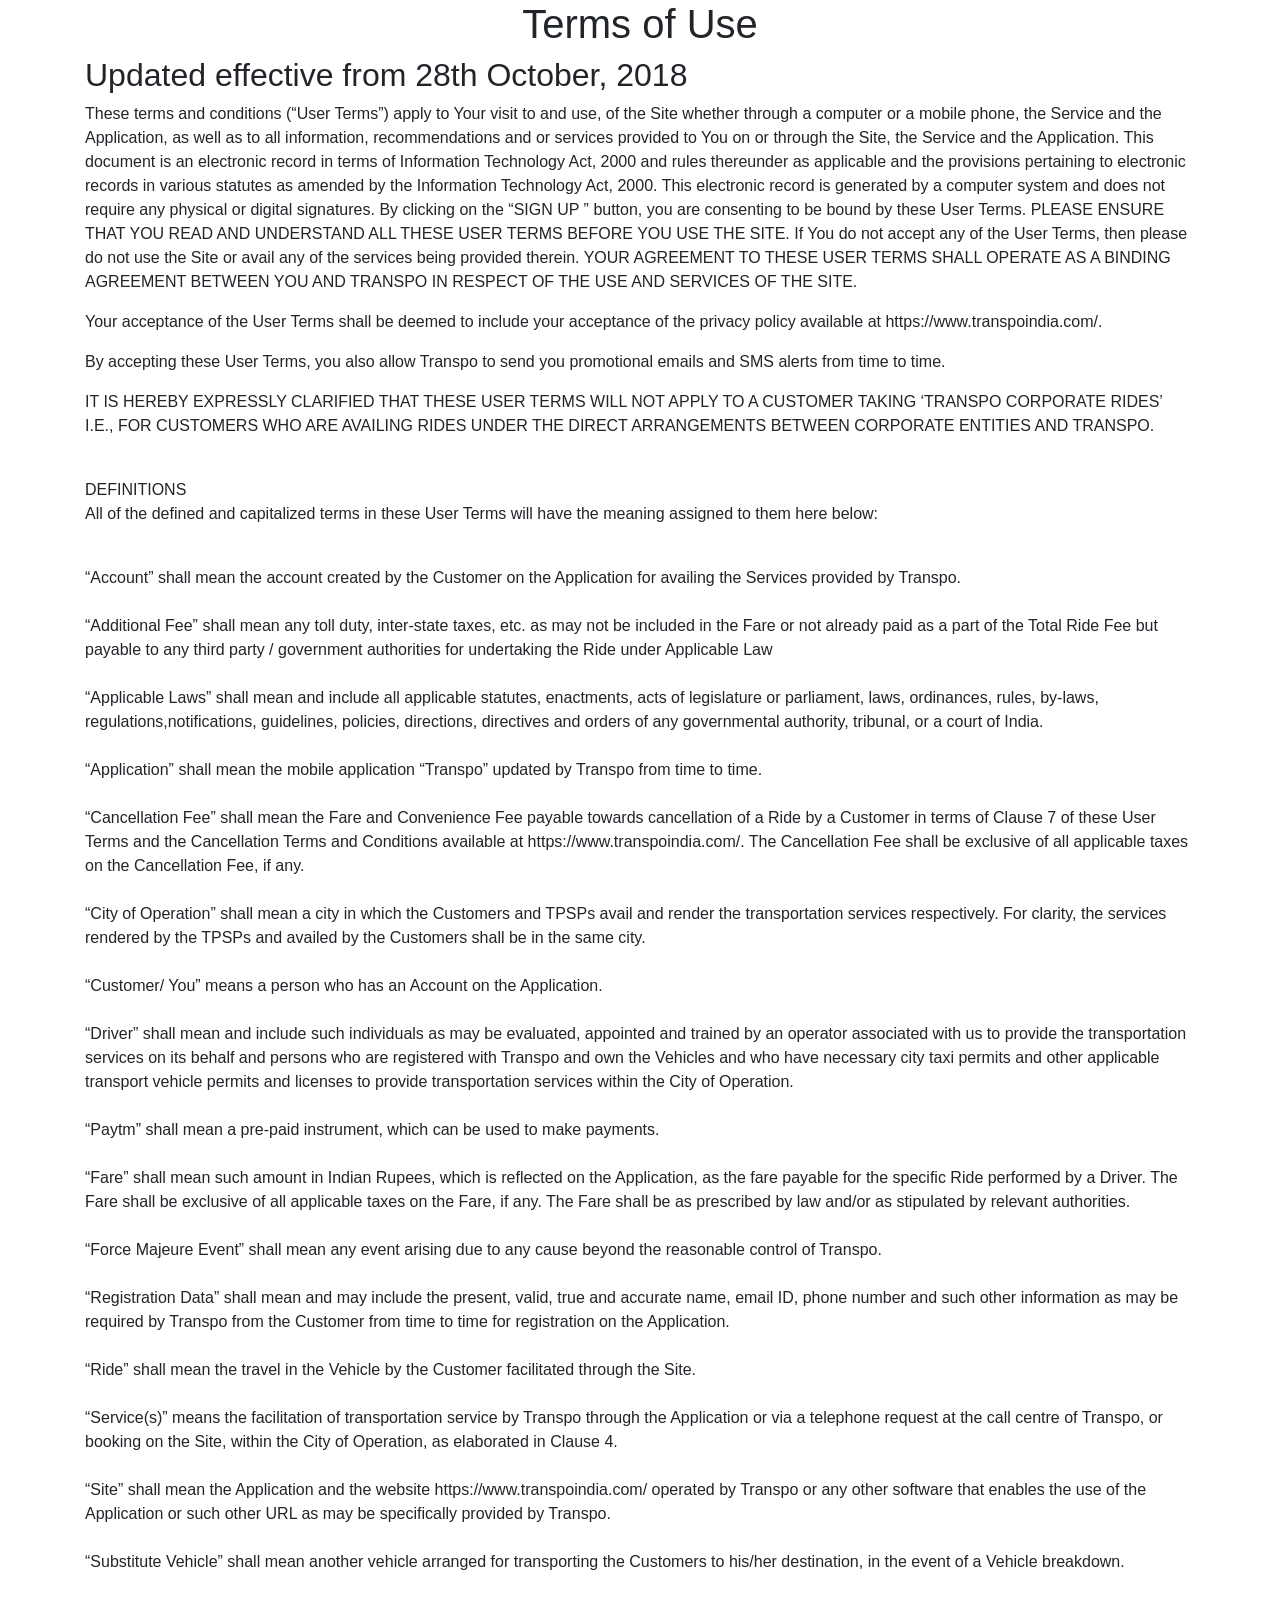
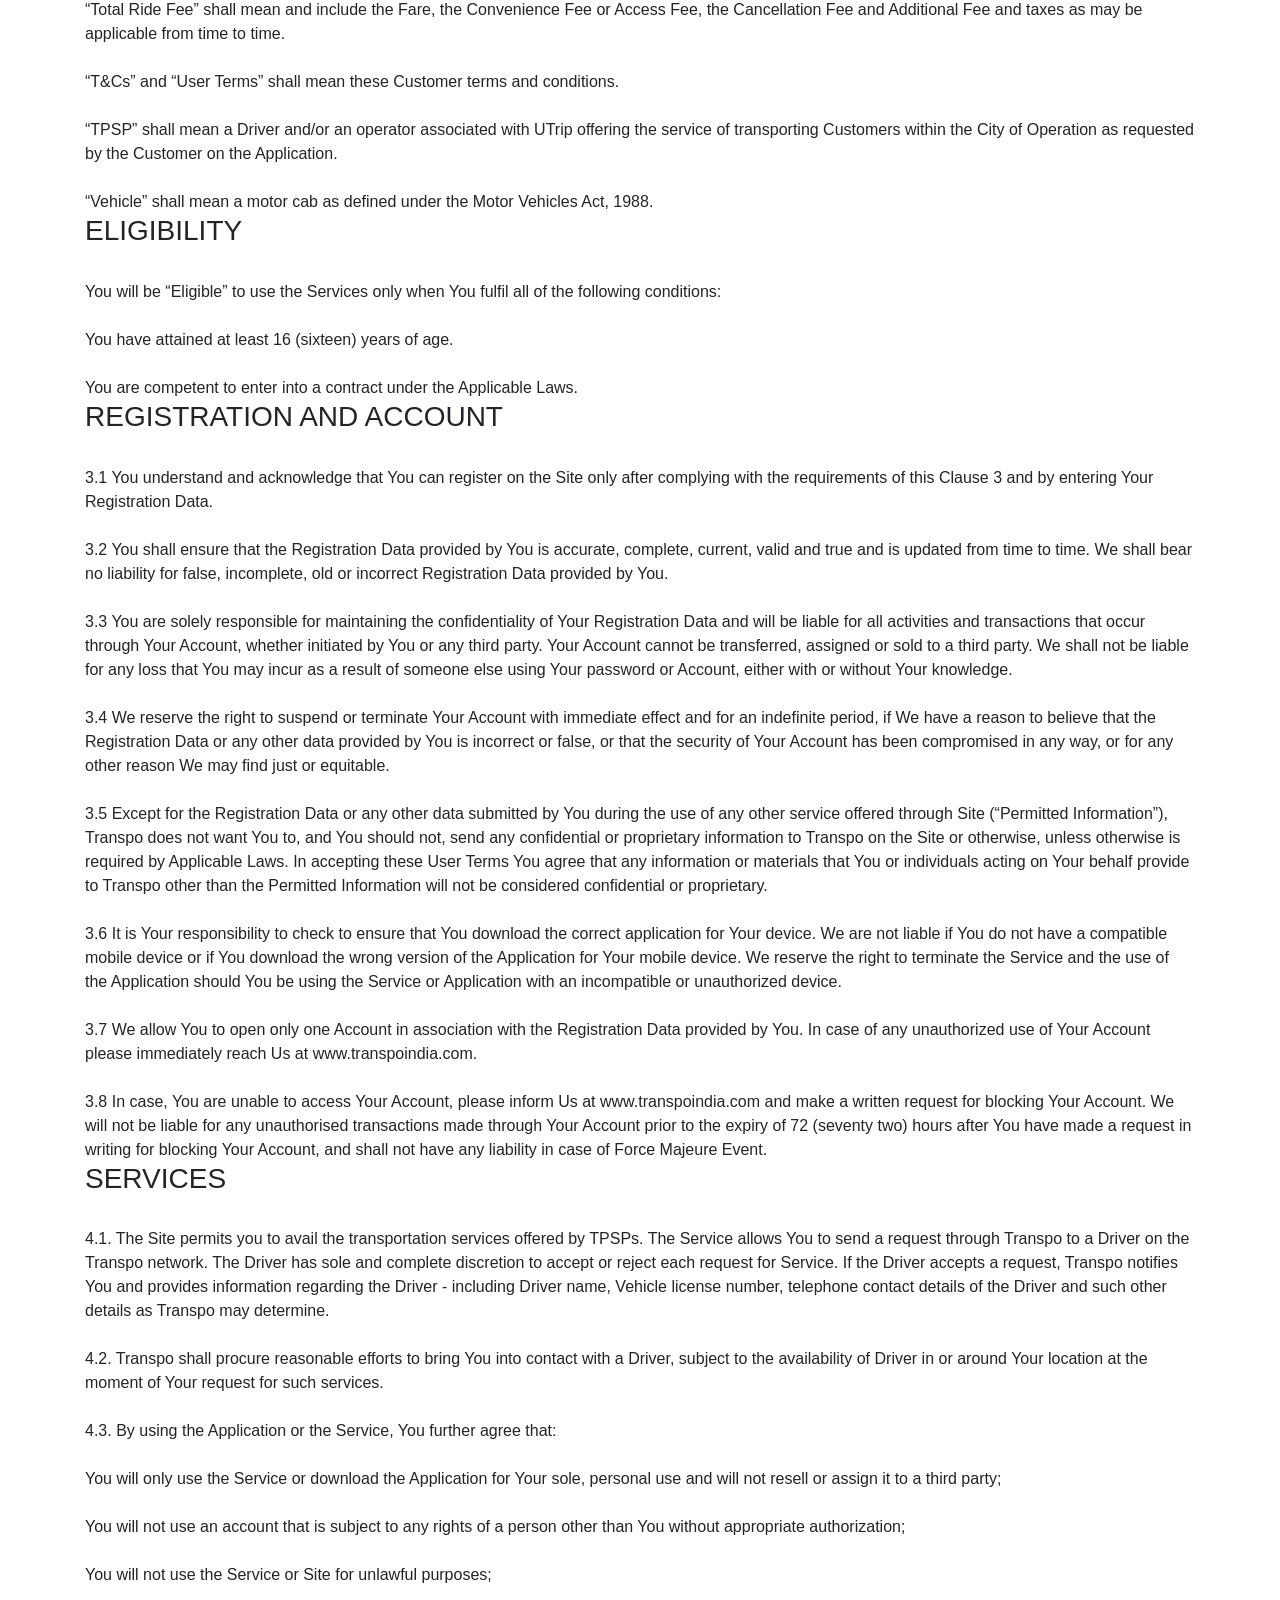
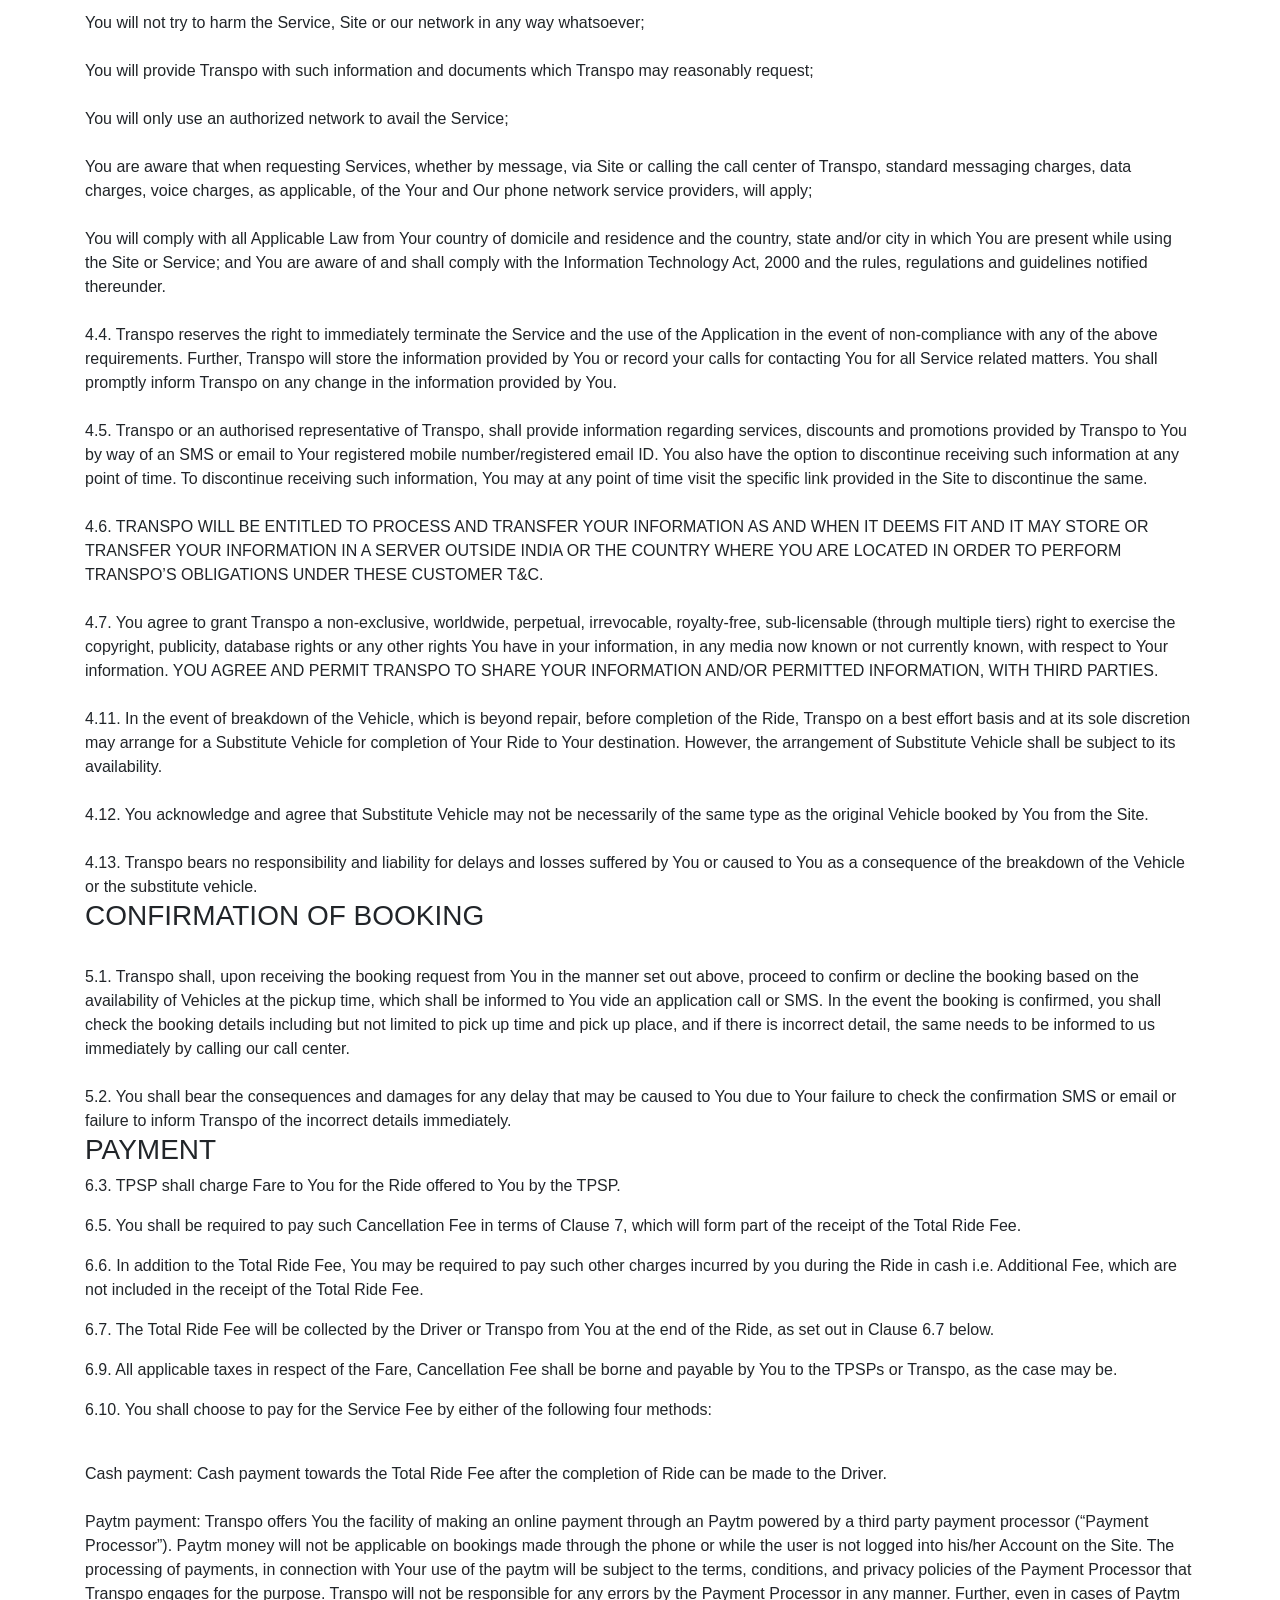
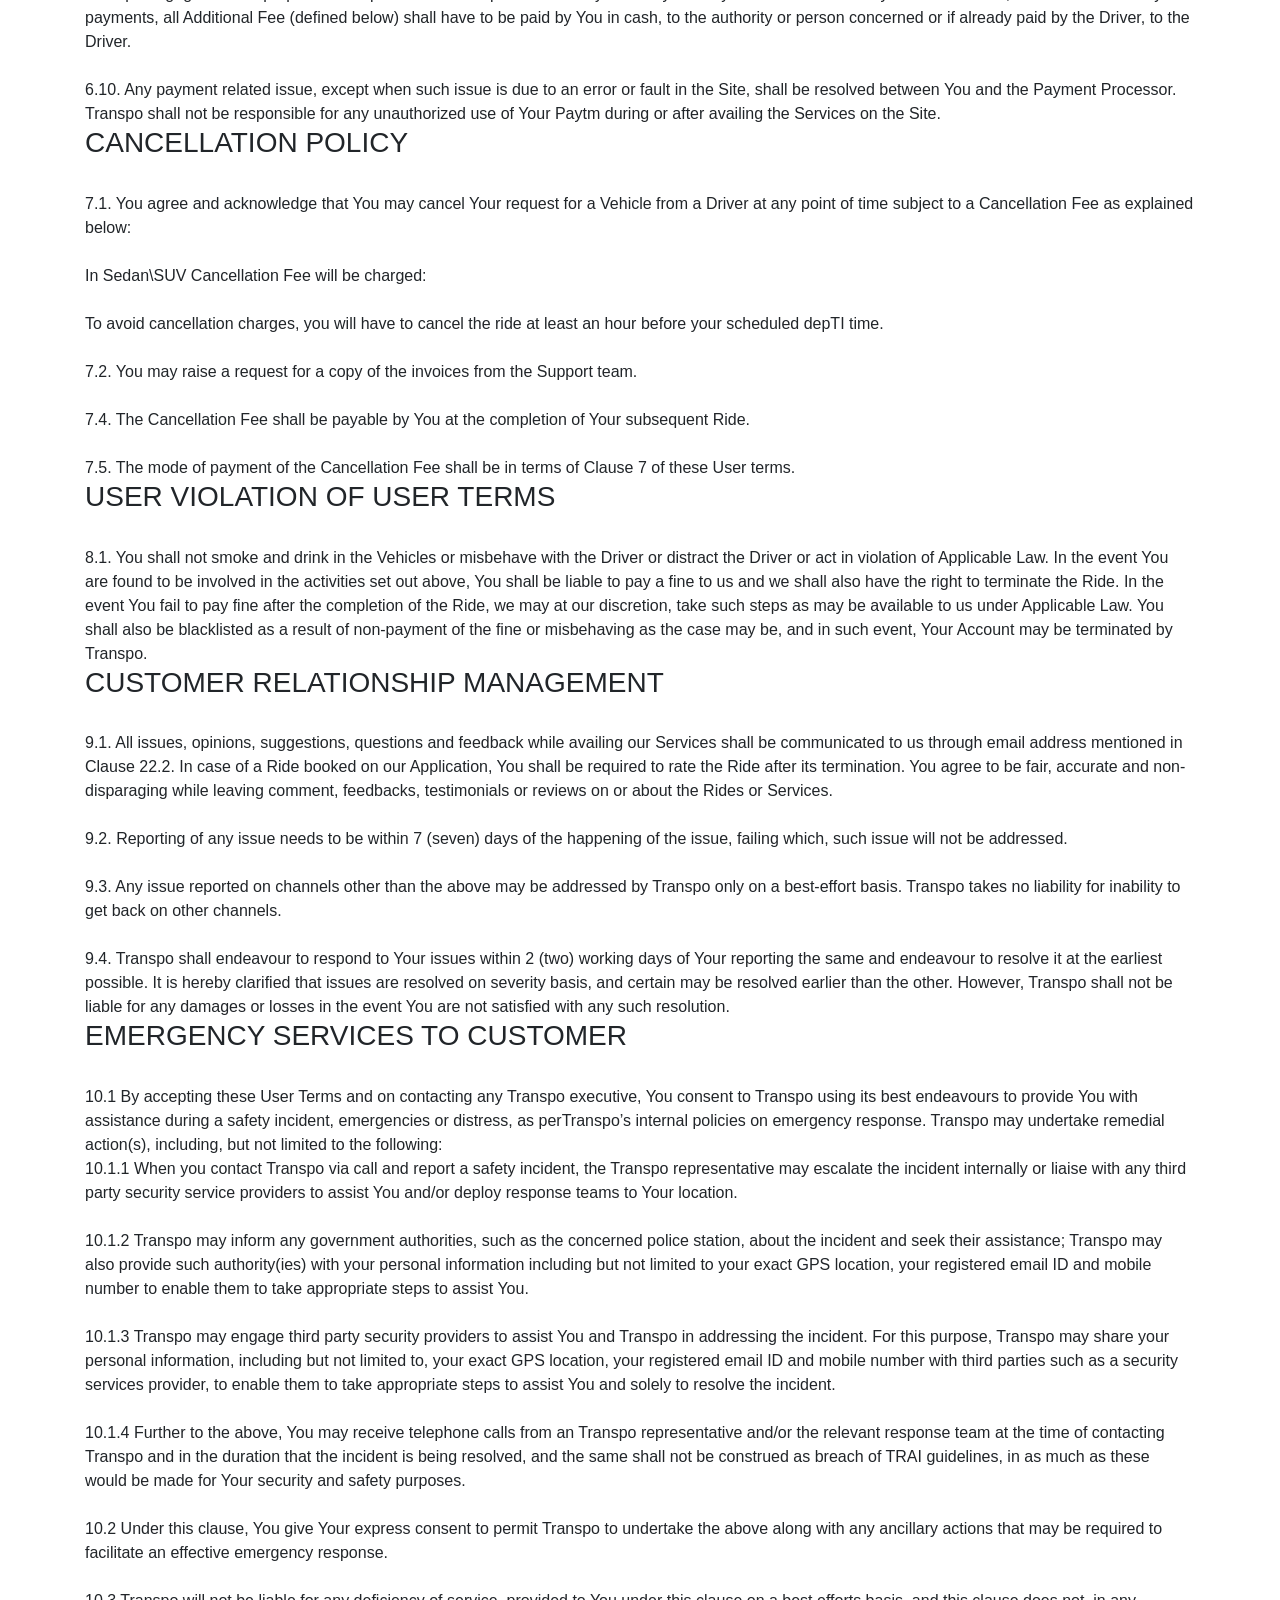
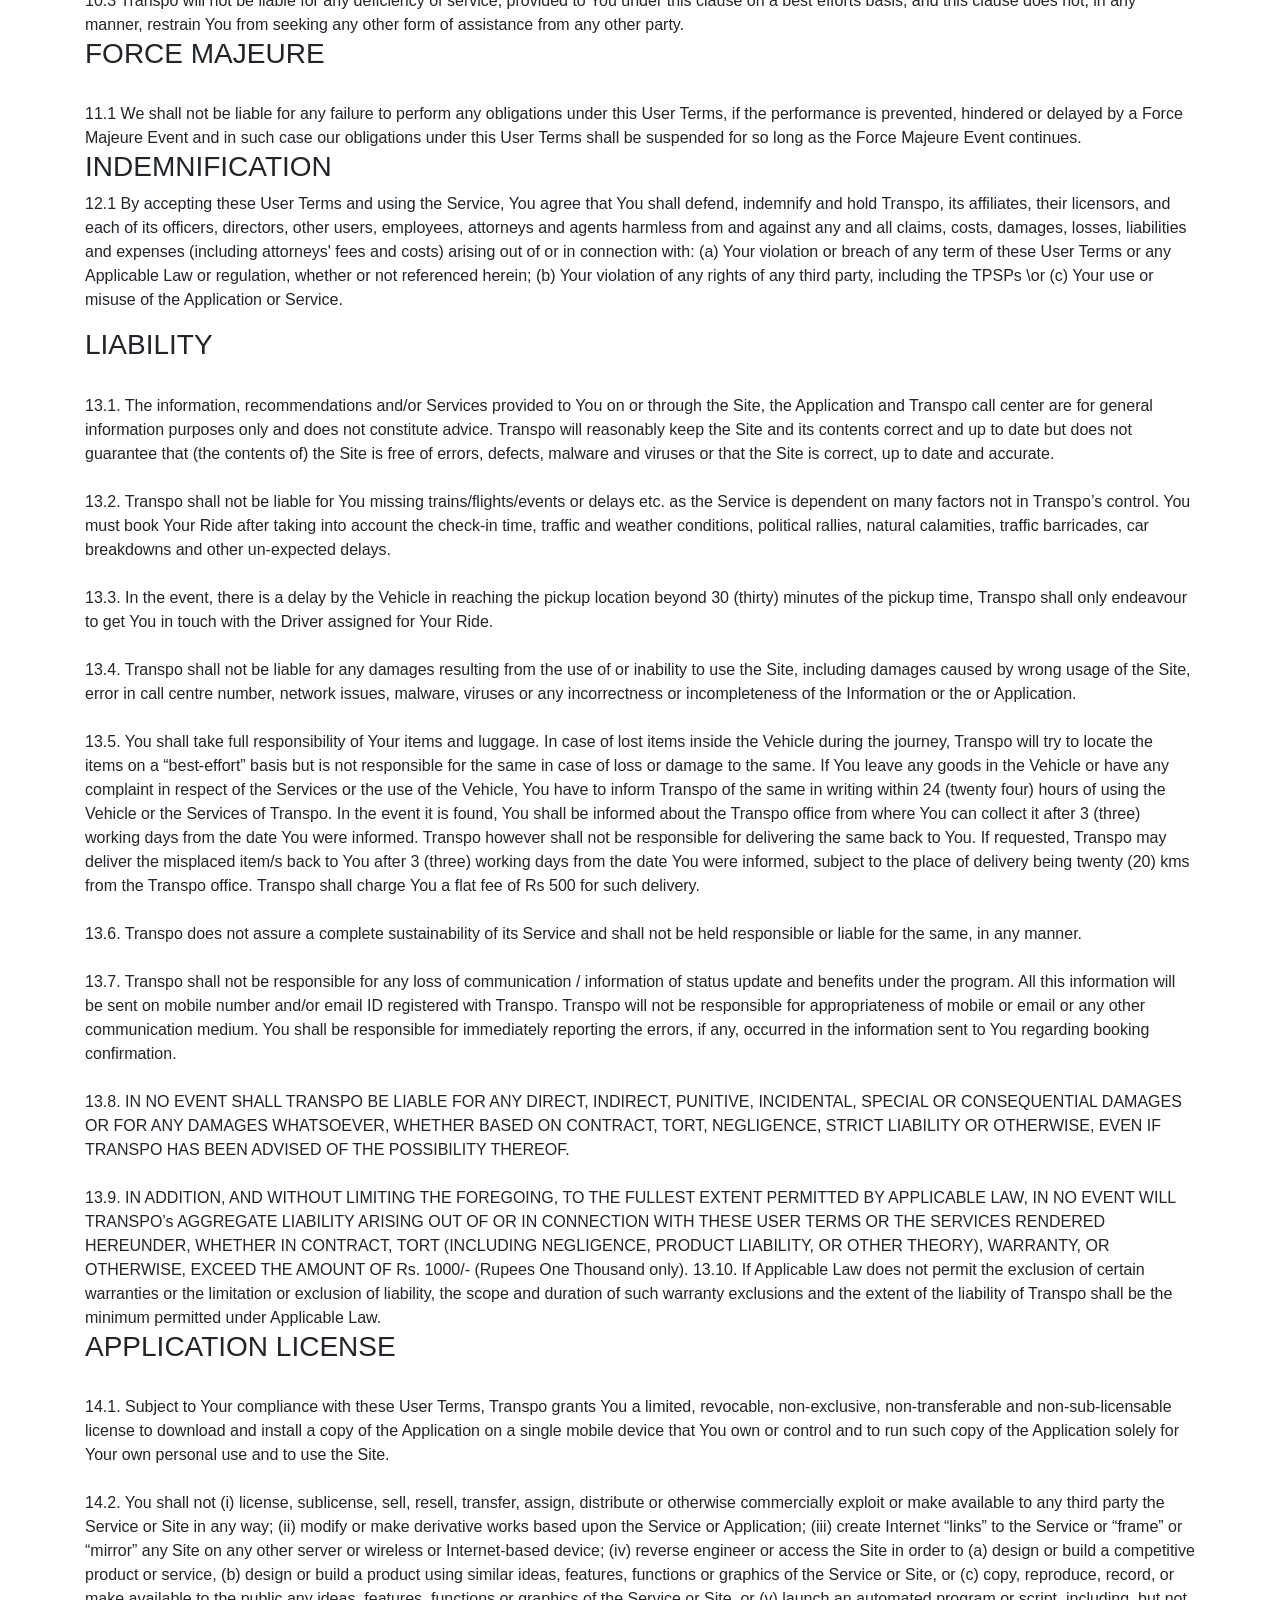
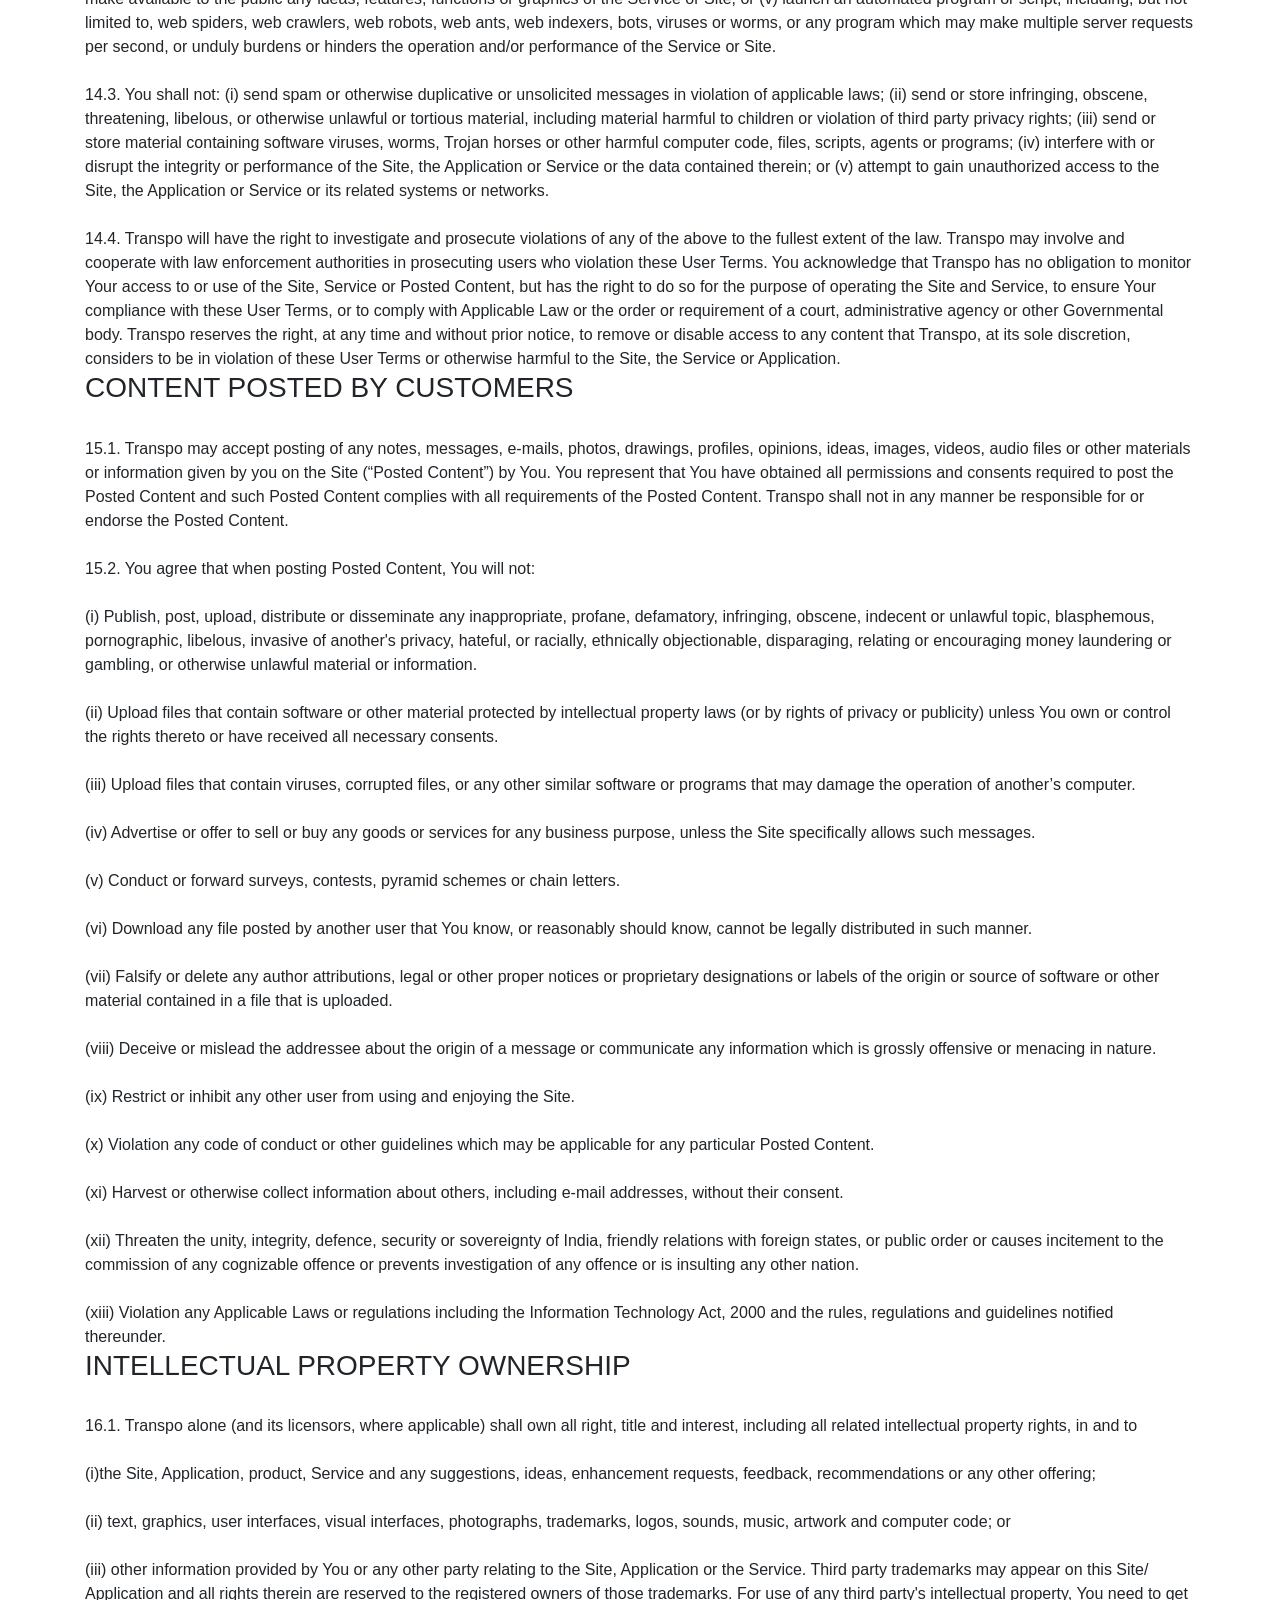
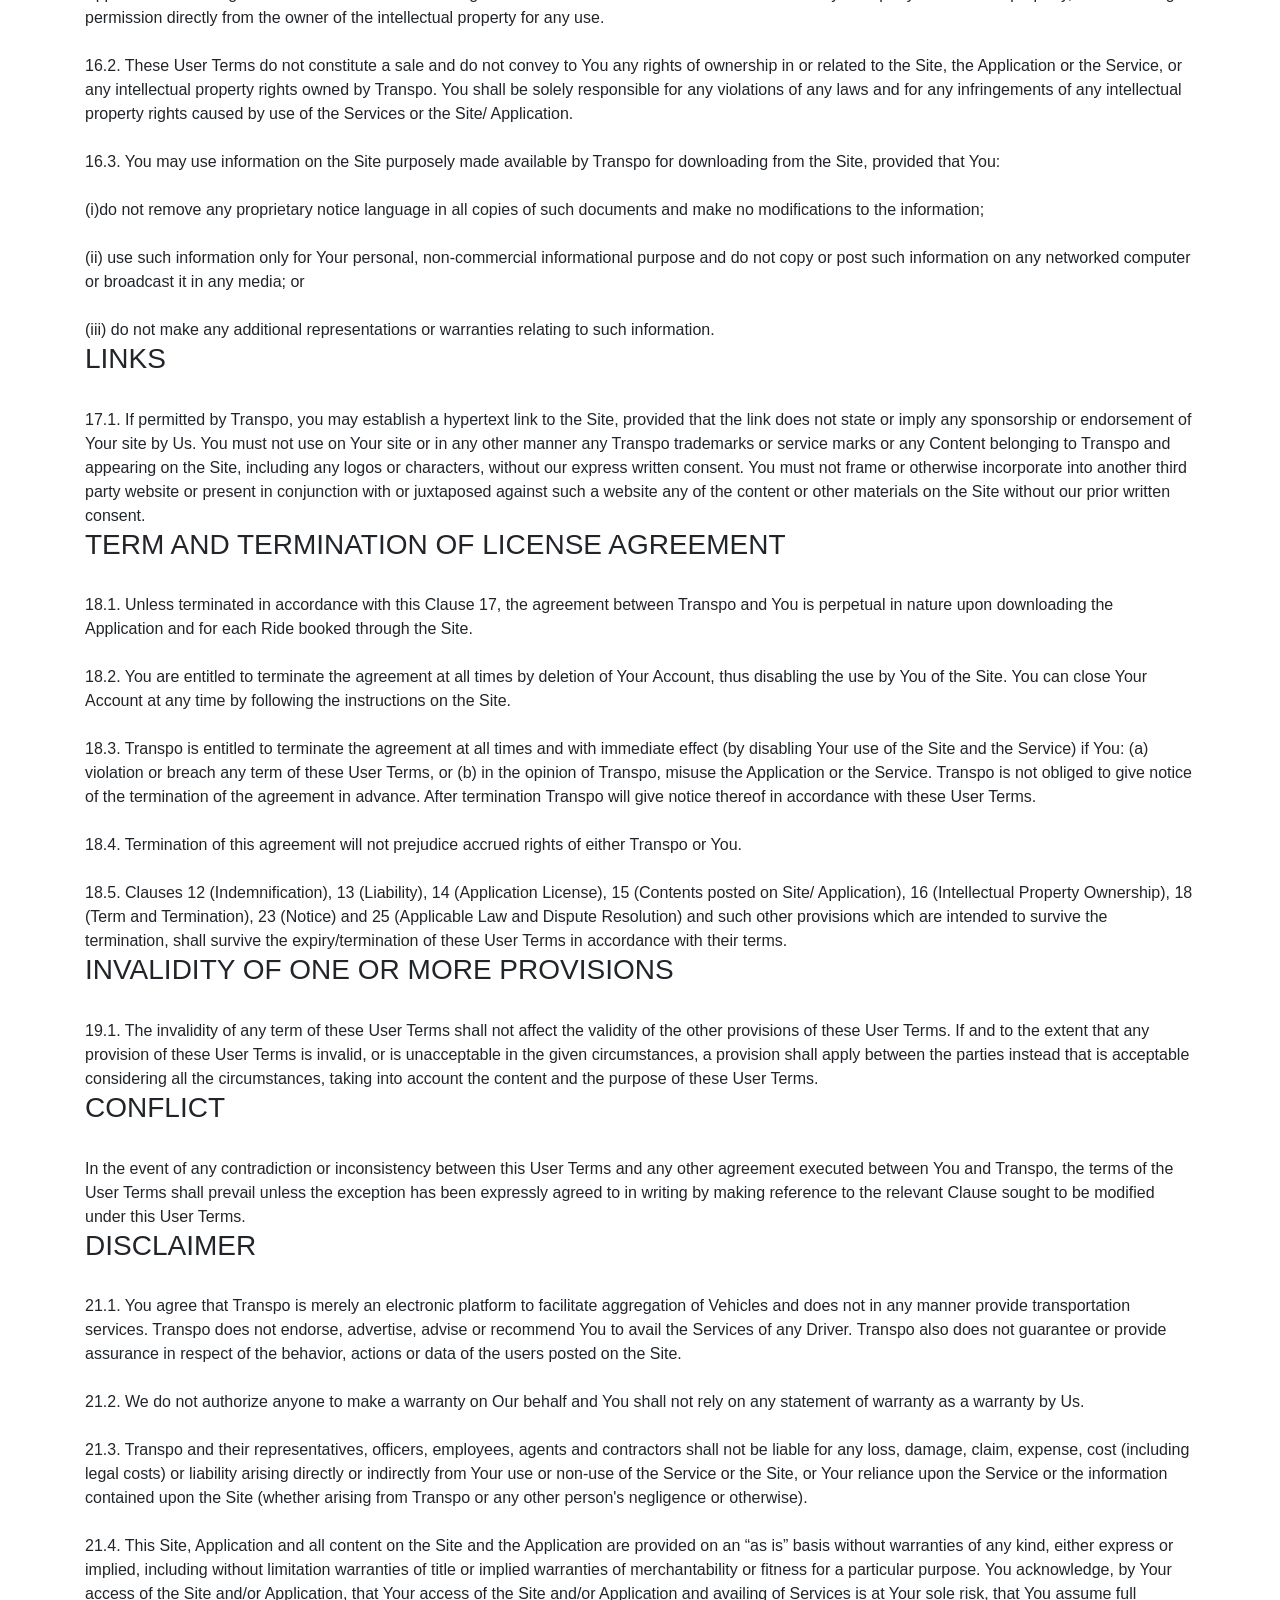
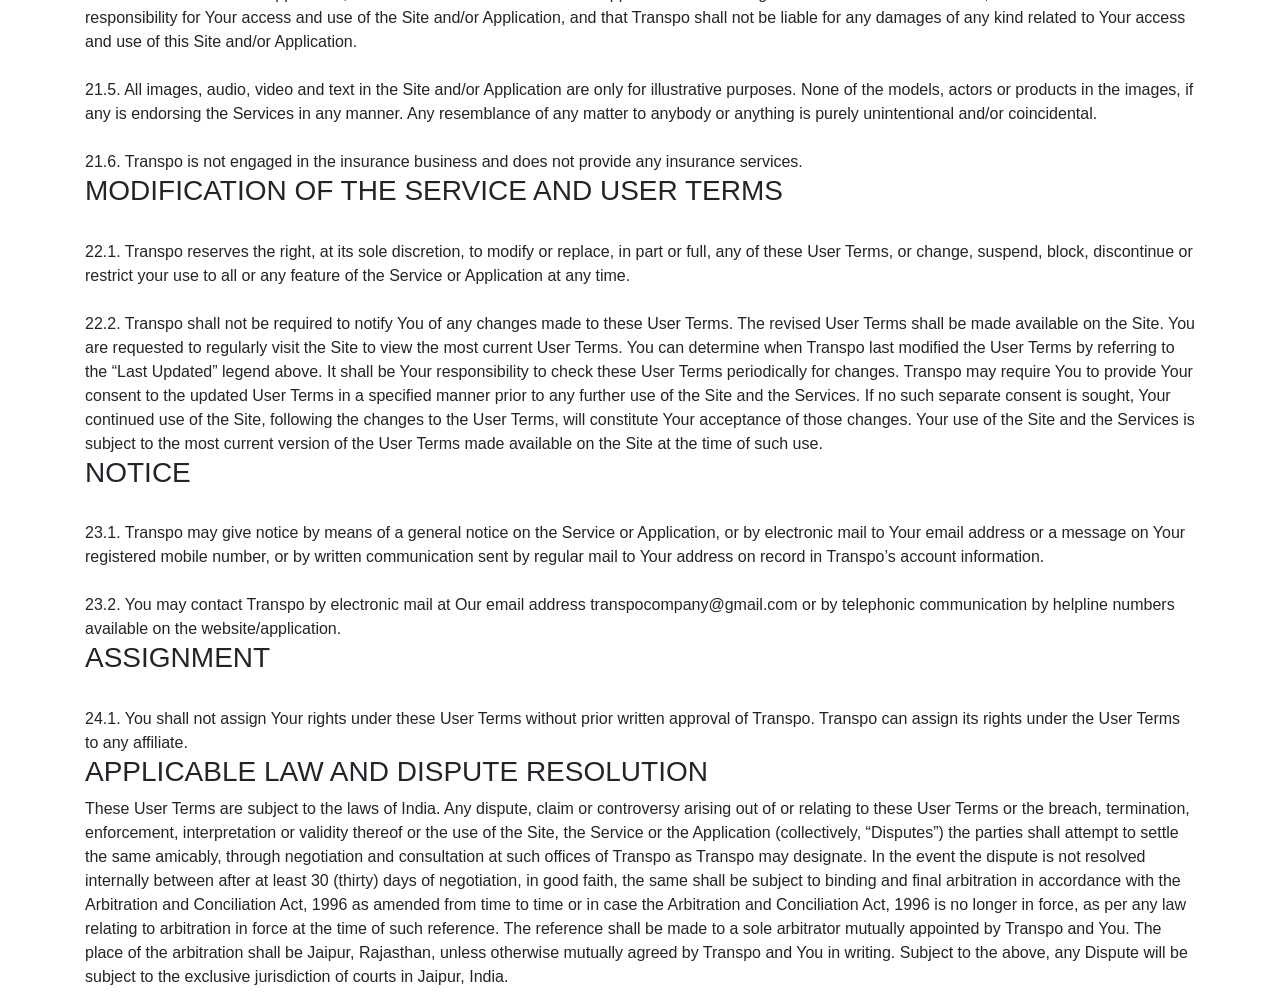
<file: Transpo/termsconditions.html>
<!DOCTYPE html>
<html lang="en" dir="ltr">
  <head>
    <meta charset="utf-8">
    <link rel="stylesheet" href="https://stackpath.bootstrapcdn.com/bootstrap/4.1.3/css/bootstrap.min.css" integrity="sha384-MCw98/SFnGE8fJT3GXwEOngsV7Zt27NXFoaoApmYm81iuXoPkFOJwJ8ERdknLPMO" crossorigin="anonymous">
    <script src="https://code.jquery.com/jquery-3.3.1.slim.min.js" integrity="sha384-q8i/X+965DzO0rT7abK41JStQIAqVgRVzpbzo5smXKp4YfRvH+8abtTE1Pi6jizo" crossorigin="anonymous"></script>
    <script src="https://cdnjs.cloudflare.com/ajax/libs/popper.js/1.14.3/umd/popper.min.js" integrity="sha384-ZMP7rVo3mIykV+2+9J3UJ46jBk0WLaUAdn689aCwoqbBJiSnjAK/l8WvCWPIPm49" crossorigin="anonymous"></script>
    <script src="https://stackpath.bootstrapcdn.com/bootstrap/4.1.3/js/bootstrap.min.js" integrity="sha384-ChfqqxuZUCnJSK3+MXmPNIyE6ZbWh2IMqE241rYiqJxyMiZ6OW/JmZQ5stwEULTy" crossorigin="anonymous"></script>
    <title>Terms of Use</title>
  </head>
  <body>
    <div class="container">
      <h1 align="center">Terms of Use</h1>
    </div>
    <div class="container">
      <h2>Updated effective from 28th October, 2018</h2>

      <p>These terms and conditions (“User Terms”) apply to Your visit to and use, of the Site whether through a computer or a mobile phone, the Service and the Application, as well as to all information, recommendations and or services provided to You on or through the Site, the Service and the Application. This document is an electronic record in terms of Information Technology Act, 2000 and rules thereunder as applicable and the provisions pertaining to electronic records in various statutes as amended by the Information Technology Act, 2000. This electronic record is generated by a computer system and does not require any physical or digital signatures. By clicking on the  “SIGN UP ” button, you are consenting to be bound by these User Terms. PLEASE ENSURE THAT YOU READ AND UNDERSTAND ALL THESE USER TERMS BEFORE YOU USE THE SITE. If You do not accept any of the User Terms, then please do not use the Site or avail any of the services being provided therein. YOUR AGREEMENT TO THESE USER TERMS SHALL OPERATE AS A BINDING AGREEMENT BETWEEN YOU AND TRANSPO IN RESPECT OF THE USE AND SERVICES OF THE SITE.</p>

<p>Your acceptance of the User Terms shall be deemed to include your acceptance of

the privacy policy available at https://www.transpoindia.com/.</p>

<p>By accepting these User Terms, you also allow Transpo to send you promotional emails and SMS alerts from time to time.<p>

<p>IT IS HEREBY EXPRESSLY CLARIFIED THAT THESE USER TERMS WILL NOT APPLY TO A CUSTOMER TAKING ‘TRANSPO CORPORATE RIDES’ I.E., FOR CUSTOMERS WHO ARE AVAILING RIDES UNDER THE DIRECT ARRANGEMENTS BETWEEN CORPORATE ENTITIES AND TRANSPO.</p>

<br>DEFINITIONS</br>

<p>All of the defined and capitalized terms in these User Terms will have the meaning assigned to them here below:</p>

<br>“Account” shall mean the account created by the Customer on the Application for availing the Services provided by Transpo.</br>

<br>“Additional Fee” shall mean any toll duty, inter-state taxes, etc. as may not be included in the Fare or not already paid as a part of the Total Ride Fee but payable to any third party / government authorities for undertaking the Ride under Applicable Law</br>

<br>“Applicable Laws” shall mean and include all applicable statutes, enactments, acts of legislature or parliament, laws, ordinances, rules, by-laws, regulations,notifications, guidelines, policies, directions, directives and orders of any governmental authority, tribunal, or a court of India.</br>

<br>“Application” shall mean the mobile application “Transpo” updated by Transpo from time to time.</br>

<br>“Cancellation Fee” shall mean the Fare and Convenience Fee payable towards cancellation of a Ride by a Customer in terms of Clause 7 of these User Terms and the Cancellation Terms and Conditions available at https://www.transpoindia.com/. The Cancellation Fee shall be exclusive of all applicable taxes on the Cancellation Fee, if any.</br>

<br>“City of Operation” shall mean a city in which the Customers and TPSPs avail and render the transportation services respectively. For clarity, the services rendered by the TPSPs and availed by the Customers shall be in the same city.</br>

<br>“Customer/ You” means a person who has an Account on the Application.</br>

<br>“Driver” shall mean and include such individuals as may be evaluated, appointed and trained by an operator associated with us to provide the transportation services on its behalf and persons who are registered with Transpo and own the Vehicles and who have necessary city taxi permits and other applicable transport vehicle permits and licenses to provide transportation services within the City of Operation.</br>

<br>“Paytm” shall mean a pre-paid instrument, which can be used to make payments.</br>

<br>“Fare” shall mean such amount in Indian Rupees, which is reflected on the Application, as the fare payable for the specific Ride performed by a Driver. The Fare shall be exclusive of all applicable taxes on the Fare, if any. The Fare shall be as prescribed by law and/or as stipulated by relevant authorities.</br>

<br>“Force Majeure Event” shall mean any event arising due to any cause beyond the reasonable control of Transpo.</br>
<br>“Registration Data” shall mean and may include the present, valid, true and accurate name, email ID, phone number and such other information as may be required by Transpo from the Customer from time to time for registration on the Application.</br>

<br>“Ride” shall mean the travel in the Vehicle by the Customer facilitated through the Site.</br>

<br>“Service(s)” means the facilitation of transportation service by Transpo through the Application or via a telephone request at the call centre of Transpo, or booking on the Site, within the City of Operation, as elaborated in Clause 4.</br>

<br>“Site” shall mean the Application and the website https://www.transpoindia.com/ operated by Transpo or any other software that enables the use of the Application or such other URL as may be specifically provided by Transpo.</br>

<br>“Substitute Vehicle” shall mean another vehicle arranged for transporting the

Customers to his/her destination, in the event of a Vehicle breakdown.</br>

<br>“Total Ride Fee” shall mean and include the Fare, the Convenience Fee or Access Fee, the Cancellation Fee and Additional Fee and taxes as may be applicable from time to time.</br>

<br>“T&Cs” and “User Terms” shall mean these Customer terms and conditions.</br>

<br>“TPSP” shall mean a Driver and/or an operator associated with UTrip offering the service of transporting Customers within the City of Operation as requested by the Customer on the Application.</br>

<br>“Vehicle” shall mean a motor cab as defined under the Motor Vehicles Act, 1988.</br>

<h3>ELIGIBILITY</h3>

<br>You will be “Eligible” to use the Services only when You fulfil all of the following conditions:</br>

<br>You have attained at least 16 (sixteen) years of age.</br>

<br>You are competent to enter into a contract under the Applicable Laws.</br>

<h3>REGISTRATION AND ACCOUNT</h3>

<br>3.1    You understand and acknowledge that You can register on the Site only after complying with the requirements of this Clause 3 and by entering Your Registration Data.</br>

<br>3.2    You shall ensure that the Registration Data provided by You is accurate, complete, current, valid and true and is updated from time to time. We shall bear no liability for false, incomplete, old or incorrect Registration Data provided by You.</br>

<br>3.3    You are solely responsible for maintaining the confidentiality of Your Registration Data and will be liable for all activities and transactions that occur through Your Account, whether initiated by You or any third party. Your Account cannot be transferred, assigned or sold to a third party. We shall not be liable for any loss that You may incur as a result of someone else using Your password or Account, either with or without Your knowledge.</br>

<br>3.4    We reserve the right to suspend or terminate Your Account with immediate effect and for an indefinite period, if We have a reason to believe that the Registration Data or any other data provided by You is incorrect or false, or that the security of Your Account has been compromised in any way, or for any other reason We may find just or equitable.</br>

<br>3.5    Except for the Registration Data or any other data submitted by You during the use of any other service offered through Site (“Permitted Information”), Transpo does not want You to, and You should not, send any confidential or proprietary information to Transpo on the Site or otherwise, unless otherwise is required by Applicable Laws. In accepting these User Terms You agree that any information or materials that You or individuals acting on Your behalf provide to Transpo other than the Permitted Information will not be considered confidential or proprietary.</br>

<br>3.6    It is Your responsibility to check to ensure that You download the correct application for Your device. We are not liable if You do not have a compatible mobile device or if You download the wrong version of the Application for Your mobile device. We reserve the right to terminate the Service and the use of the Application should You be using the Service or Application with an incompatible or unauthorized device.</br>

<br>3.7    We allow You to open only one Account in association with the Registration Data provided by You. In case of any unauthorized use of Your Account please immediately reach Us at www.transpoindia.com.</br>

<br>3.8    In case, You are unable to access Your Account, please inform Us at www.transpoindia.com and make a written request for blocking Your Account. We will not be liable for any unauthorised transactions made through Your Account prior to the expiry of 72 (seventy two) hours after You have made a request in writing for blocking Your Account, and shall not have any liability in case of Force Majeure Event.</br>

<h3>SERVICES</h3>

<br>4.1.    The Site permits you to avail the transportation services offered by TPSPs. The Service allows You to send a request through Transpo to a Driver on the Transpo network. The Driver has sole and complete discretion to accept or reject each request for Service. If the Driver accepts a request, Transpo notifies You and provides information regarding the Driver - including Driver name, Vehicle license number, telephone contact details of the Driver and such other details as Transpo may determine.</br>

<br>4.2.    Transpo shall procure reasonable efforts to bring You into contact with a Driver, subject to the availability of Driver in or around Your location at the moment of Your request for such services.</br>

<br>4.3.    By using the Application or the Service, You further agree that:</br>

<br>You will only use the Service or download the Application for Your sole, personal use and will not resell or assign it to a third party;</br>

<br>You will not use an account that is subject to any rights of a person other than You without appropriate authorization;</br>

<br>You will not use the Service or Site for unlawful purposes;</br>

<br>You will not try to harm the Service, Site or our network in any way whatsoever;</br>

<br>You will provide Transpo with such information and documents which Transpo may reasonably request;</br>

<br>You will only use an authorized network to avail the Service;</br>

<br>You are aware that when requesting Services, whether by message, via Site or calling the call center of Transpo, standard messaging charges, data charges, voice charges, as applicable, of the Your and Our phone network service providers, will apply;</br>

<br>You will comply with all Applicable Law from Your country of domicile and residence and the country, state and/or city in which You are present while using the Site or Service; and

You are aware of and shall comply with the Information Technology Act, 2000 and the rules, regulations and guidelines notified thereunder.</br>

<br>4.4.    Transpo reserves the right to immediately terminate the Service and the use of the Application in the event of non-compliance with any of the above requirements. Further, Transpo will store the information provided by You or record your calls for contacting You for all Service related matters. You shall promptly inform Transpo on any change in the information provided by You.</br>

<br>4.5.    Transpo or an authorised representative of Transpo, shall provide information regarding services, discounts and promotions provided by Transpo to You by way of an SMS or email to Your registered mobile number/registered email ID. You also have the option to discontinue receiving such information at any point of time. To discontinue receiving such information, You may at any point of time visit the specific link provided in the Site to discontinue the same.</br>
<br>4.6.    TRANSPO WILL BE ENTITLED TO PROCESS AND TRANSFER YOUR

INFORMATION AS AND WHEN IT DEEMS FIT AND IT MAY STORE OR TRANSFER YOUR INFORMATION IN A SERVER OUTSIDE INDIA OR THE COUNTRY WHERE YOU ARE LOCATED IN ORDER TO PERFORM TRANSPO’S OBLIGATIONS UNDER THESE CUSTOMER T&C.</br>

<br>4.7.    You agree to grant Transpo a non-exclusive, worldwide, perpetual, irrevocable, royalty-free, sub-licensable (through multiple tiers) right to exercise the copyright, publicity, database rights or any other rights You have in your information, in any media now known or not currently known, with respect to Your information. YOU AGREE AND PERMIT TRANSPO TO SHARE YOUR

INFORMATION AND/OR PERMITTED INFORMATION, WITH THIRD PARTIES.</br>
<br>4.11.    In the event of breakdown of the Vehicle, which is beyond repair, before completion of the Ride, Transpo on a best effort basis and at its sole discretion may arrange for a Substitute Vehicle for completion of Your Ride to Your destination. However, the arrangement of Substitute Vehicle shall be subject to its availability.</br>

<br>4.12.    You acknowledge and agree that Substitute Vehicle may not be necessarily of the same type as the original Vehicle booked by You from the Site.</br>

<br>4.13.    Transpo bears no responsibility and liability for delays and losses suffered by You or caused to You as a consequence of the breakdown of the Vehicle or the substitute vehicle.</br>
<h3>CONFIRMATION OF BOOKING</h3>

<br>5.1.    Transpo shall, upon receiving the booking request from You in the manner set out above, proceed to confirm or decline the booking based on the availability of Vehicles at the pickup time, which shall be informed to You vide an application call or SMS. In the event the booking is confirmed, you shall check the booking details including but not limited to pick up time and pick up place, and if there is incorrect detail, the same needs to be informed to us immediately by calling our call center.</br>

<br>5.2.    You shall bear the consequences and damages for any delay that may be caused to You due to Your failure to check the confirmation SMS or email or failure to inform Transpo of the incorrect details immediately.</br>


<h3>PAYMENT</h3>

<p>6.3.    TPSP shall charge Fare to You for the Ride offered to You by the TPSP.</p>

<p>6.5.    You shall be required to pay such Cancellation Fee in terms of Clause 7, which will form part of the receipt of the Total Ride Fee.</p>

<p>6.6.    In addition to the Total Ride Fee, You may be required to pay such other charges incurred by you during the Ride in cash i.e. Additional Fee, which are not included in the receipt of the Total Ride Fee.</p>

<p>6.7.    The Total Ride Fee will be collected by the Driver or Transpo from You at the end of the Ride, as set out in Clause 6.7 below.</p>
<p>6.9.    All applicable taxes in respect of the Fare, Cancellation Fee shall be borne and payable by You to the TPSPs or Transpo, as the case may be.</p>

<p>6.10.    You shall choose to pay for the Service Fee by either of the following four methods:</p>

<br>Cash payment: Cash payment towards the Total Ride Fee after the completion of Ride can be made to the Driver.</br>

<br>Paytm payment: Transpo offers You the facility of making an online payment through an Paytm powered by a third party payment processor (“Payment Processor”). Paytm money will not be applicable on bookings made through the phone or while the user is not logged into his/her Account on the Site. The processing of payments, in connection with Your use of the paytm will be subject to the terms, conditions, and privacy policies of the Payment Processor that Transpo engages for the purpose. Transpo will not be responsible for any errors by the Payment Processor in any manner. Further, even in cases of Paytm payments, all Additional Fee (defined below) shall have to be paid by You in cash, to the authority or person concerned or if already paid by the Driver, to the Driver. </br>

<br>6.10.    Any payment related issue, except when such issue is due to an error or fault in the Site, shall be resolved between You and the Payment Processor. Transpo shall not be responsible for any unauthorized use of Your Paytm during or after availing the Services on the Site.</br>

<h3>CANCELLATION POLICY</h3>

<br>7.1.    You agree and acknowledge that You may cancel Your request for a Vehicle from a Driver at any point of time subject to a Cancellation Fee as explained below:</br>

<br>In Sedan\SUV Cancellation Fee will be charged:</br>


<br>To avoid cancellation charges, you will have to cancel the ride at least an hour before your scheduled depTI time.</br>


<br>7.2.    You may raise a request for a copy of the invoices from the Support team.</br>

<br>7.4.    The Cancellation Fee shall be payable by You at the completion of Your subsequent Ride.</br>

<br>7.5.    The mode of payment of the Cancellation Fee shall be in terms of Clause 7 of             these User terms.</br>


<h3>USER VIOLATION OF USER TERMS</h3>
<br>8.1. You shall not smoke and drink in the Vehicles or misbehave with the Driver or distract the Driver or act in violation of Applicable Law. In the event You are found to be involved in the activities set out above, You shall be liable to pay a fine to us and we shall also have the right to terminate the Ride. In the event You fail to pay fine after the completion of the Ride, we may at our discretion, take such steps as may be available to us under Applicable Law. You shall also be blacklisted as a result of non-payment of the fine or misbehaving as the case may be, and in such event, Your Account may be terminated by Transpo.</br>

<h3>CUSTOMER RELATIONSHIP MANAGEMENT</h3>
<br>9.1. All issues, opinions, suggestions, questions and feedback while availing our Services shall be communicated to us through email address mentioned in Clause 22.2. In case of a Ride booked on our Application, You shall be required to rate the Ride after its termination. You agree to be fair, accurate and non-disparaging while leaving comment, feedbacks, testimonials or reviews on or about the Rides or Services.</br>
<br>9.2. Reporting of any issue needs to be within 7 (seven) days of the happening of the issue, failing which, such issue will not be addressed.</br>
<br>9.3. Any issue reported on channels other than the above may be addressed by Transpo only on a best-effort basis. Transpo takes no liability for inability to get back on other channels.</br>
<br>9.4. Transpo shall endeavour to respond to Your issues within 2 (two) working days of Your reporting the same and endeavour to resolve it at the earliest possible. It is hereby clarified that issues are resolved on severity basis, and certain may be resolved earlier than the other. However, Transpo shall not be liable for any damages or losses in the event You are not satisfied with any such resolution.</br>

<h3>EMERGENCY SERVICES TO CUSTOMER</h3>
<br>10.1 By accepting these User Terms and on contacting any Transpo executive, You consent to Transpo using its best endeavours to provide You with assistance during a safety incident, emergencies or distress, as perTranspo’s internal policies on emergency response. Transpo may undertake remedial action(s), including, but not limited to the following:
<br>10.1.1 When you contact Transpo via call and report a safety incident, the Transpo representative may escalate the incident internally or liaise with any third party security service providers to assist You and/or deploy response teams to Your location.</br>
<br>10.1.2 Transpo may inform any government authorities, such as the concerned police station, about the incident and seek their assistance; Transpo may also provide such authority(ies) with your personal information including but not limited to your exact GPS location, your registered email ID and mobile number to enable them to take appropriate steps to assist You.</br>
<br>10.1.3 Transpo may engage third party security providers to assist You and Transpo in addressing the incident. For this purpose, Transpo may share your personal information, including but not limited to, your exact GPS location, your registered email ID and mobile number with third parties such as a security services provider, to enable them to take appropriate steps to assist You and solely to resolve the incident.</br>
<br>10.1.4 Further to the above, You may receive telephone calls from an Transpo representative and/or the relevant response team at the time of contacting Transpo and in the duration that the incident is being resolved, and the same shall not be construed as breach of TRAI guidelines, in as much as these would be made for Your security and safety purposes.</br>

<br>10.2 Under this clause, You give Your express consent to permit Transpo to undertake the above along with any ancillary actions that may be required to facilitate an effective emergency response.</br>

<br>10.3 Transpo will not be liable for any deficiency of service, provided to You under this clause on a best efforts basis, and this clause does not, in any manner, restrain You from seeking any other form of assistance from any other party.</br>

<h3>FORCE MAJEURE</h3>
<br>11.1 We shall not be liable for any failure to perform any obligations under this
User Terms, if the performance is prevented, hindered or delayed by a Force
Majeure Event and in such case our obligations under this User Terms shall be
suspended for so long as the Force Majeure Event continues.</br>

<h3>INDEMNIFICATION</h3>
<p>12.1 By accepting these User Terms and using the Service, You agree that You
shall defend, indemnify and hold Transpo, its affiliates, their licensors, and each of
its officers, directors, other users, employees, attorneys and agents harmless
from and against any and all claims, costs, damages, losses, liabilities and
expenses (including attorneys' fees and costs) arising out of or in connection
with: (a) Your violation or breach of any term of these User Terms or any
Applicable Law or regulation, whether or not referenced herein; (b) Your
violation of any rights of any third party, including the TPSPs \or (c) Your use
or misuse of the Application or Service.</p>

<h3>LIABILITY</h3>
<br>13.1. The information, recommendations and/or Services provided to You on or
through the Site, the Application and Transpo call center are for general
information purposes only and does not constitute advice. Transpo will reasonably
keep the Site and its contents correct and up to date but does not guarantee that
(the contents of) the Site is free of errors, defects, malware and viruses or that
the Site is correct, up to date and accurate.</br>
<br>13.2. Transpo shall not be liable for You missing trains/flights/events or delays etc. as
the Service is dependent on many factors not in Transpo’s control. You must book
Your Ride after taking into account the check-in time, traffic and weather
conditions, political rallies, natural calamities, traffic barricades, car
breakdowns and other un-expected delays.</br>
<br>13.3. In the event, there is a delay by the Vehicle in reaching the pickup location
beyond 30 (thirty) minutes of the pickup time, Transpo shall only endeavour to get
You in touch with the Driver assigned for Your Ride.</br>
<br>13.4. Transpo shall not be liable for any damages resulting from the use of or inability to
use the Site, including damages caused by wrong usage of the Site, error in
call centre number, network issues, malware, viruses or any incorrectness or
incompleteness of the Information or the or Application.</br>
<br>13.5. You shall take full responsibility of Your items and luggage. In case of lost
items inside the Vehicle during the journey, Transpo will try to locate the items on
a “best-effort” basis but is not responsible for the same in case of loss or
damage to the same. If You leave any goods in the Vehicle or have any
complaint in respect of the Services or the use of the Vehicle, You have to
inform Transpo of the same in writing within 24 (twenty four) hours of using the
Vehicle or the Services of Transpo. In the event it is found, You shall be informed
about the Transpo office from where You can collect it after 3 (three) working days
from the date You were informed. Transpo however shall not be responsible for
delivering the same back to You. If requested, Transpo may deliver the misplaced
item/s back to You after 3 (three) working days from the date You were
informed, subject to the place of delivery being twenty (20) kms from the Transpo
office. Transpo shall charge You a flat fee of Rs 500 for such delivery.</br>
<br>13.6. Transpo does not assure a complete sustainability of its Service and shall not be
held responsible or liable for the same, in any manner.</br>
<br>13.7. Transpo shall not be responsible for any loss of communication / information of
status update and benefits under the program. All this information will be sent
on mobile number and/or email ID registered with Transpo. Transpo will not be
responsible for appropriateness of mobile or email or any other
communication medium. You shall be responsible for immediately reporting
the errors, if any, occurred in the information sent to You regarding booking
confirmation.</br>
<br>13.8. IN NO EVENT SHALL TRANSPO BE LIABLE FOR ANY DIRECT, INDIRECT,
PUNITIVE, INCIDENTAL, SPECIAL OR CONSEQUENTIAL DAMAGES
OR FOR ANY DAMAGES WHATSOEVER, WHETHER BASED ON
CONTRACT, TORT, NEGLIGENCE, STRICT LIABILITY OR
OTHERWISE, EVEN IF TRANSPO HAS BEEN ADVISED OF THE
POSSIBILITY THEREOF.</br>
<br>13.9. IN ADDITION, AND WITHOUT LIMITING THE FOREGOING, TO THE
FULLEST EXTENT PERMITTED BY APPLICABLE LAW, IN NO EVENT
WILL TRANSPO’s AGGREGATE LIABILITY ARISING OUT OF OR IN
CONNECTION WITH THESE USER TERMS OR THE SERVICES
RENDERED HEREUNDER, WHETHER IN CONTRACT, TORT
(INCLUDING NEGLIGENCE, PRODUCT LIABILITY, OR OTHER
THEORY), WARRANTY, OR OTHERWISE, EXCEED THE AMOUNT OF
Rs. 1000/- (Rupees One Thousand only).
13.10. If Applicable Law does not permit the exclusion of certain warranties or the
limitation or exclusion of liability, the scope and duration of such warranty
exclusions and the extent of the liability of Transpo shall be the minimum
permitted under Applicable Law.</br>

<h3>APPLICATION LICENSE</h3>
<br>14.1. Subject to Your compliance with these User Terms, Transpo grants You a limited,
revocable, non-exclusive, non-transferable and non-sub-licensable license to
download and install a copy of the Application on a single mobile device that
You own or control and to run such copy of the Application solely for Your
own personal use and to use the Site.</br>
<br>14.2. You shall not (i) license, sublicense, sell, resell, transfer, assign, distribute or
otherwise commercially exploit or make available to any third party the
Service or Site in any way; (ii) modify or make derivative works based upon
the Service or Application; (iii) create Internet “links” to the Service or
“frame” or “mirror” any Site on any other server or wireless or Internet-based
device; (iv) reverse engineer or access the Site in order to (a) design or build a
competitive product or service, (b) design or build a product using similar
ideas, features, functions or graphics of the Service or Site, or (c) copy,
reproduce, record, or make available to the public any ideas, features,
functions or graphics of the Service or Site, or (v) launch an automated
program or script, including, but not limited to, web spiders, web crawlers,
web robots, web ants, web indexers, bots, viruses or worms, or any program
which may make multiple server requests per second, or unduly burdens or
hinders the operation and/or performance of the Service or Site.</br>
<br>14.3. You shall not: (i) send spam or otherwise duplicative or unsolicited messages
in violation of applicable laws; (ii) send or store infringing, obscene,
threatening, libelous, or otherwise unlawful or tortious material, including
material harmful to children or violation of third party privacy rights; (iii) send
or store material containing software viruses, worms, Trojan horses or other
harmful computer code, files, scripts, agents or programs; (iv) interfere with or
disrupt the integrity or performance of the Site, the Application or Service or
the data contained therein; or (v) attempt to gain unauthorized access to the
Site, the Application or Service or its related systems or networks.</br>
<br>14.4. Transpo will have the right to investigate and prosecute violations of any of the
above to the fullest extent of the law. Transpo may involve and cooperate with law
enforcement authorities in prosecuting users who violation these User Terms.
You acknowledge that Transpo has no obligation to monitor Your access to or use
of the Site, Service or Posted Content, but has the right to do so for the
purpose of operating the Site and Service, to ensure Your compliance with
these User Terms, or to comply with Applicable Law or the order or
requirement of a court, administrative agency or other Governmental body.
Transpo reserves the right, at any time and without prior notice, to remove or
disable access to any content that Transpo, at its sole discretion, considers to be in
violation of these User Terms or otherwise harmful to the Site, the Service or
Application.</br>

<h3>CONTENT POSTED BY CUSTOMERS</h3>
<br>15.1. Transpo may accept posting of any notes, messages, e-mails, photos, drawings,
profiles, opinions, ideas, images, videos, audio files or other materials or
information given by you on the Site (“Posted Content”) by You. You
represent that You have obtained all permissions and consents required to post
the Posted Content and such Posted Content complies with all requirements of
the Posted Content. Transpo shall not in any manner be responsible for or endorse
the Posted Content.</br>
<br>15.2. You agree that when posting Posted Content, You will not:</br>
<br>(i) Publish, post, upload, distribute or disseminate any inappropriate, profane,
defamatory, infringing, obscene, indecent or unlawful topic, blasphemous,
pornographic, libelous, invasive of another's privacy, hateful, or racially,
ethnically objectionable, disparaging, relating or encouraging money
laundering or gambling, or otherwise unlawful material or information.</br>
<br>(ii) Upload files that contain software or other material protected by intellectual
property laws (or by rights of privacy or publicity) unless You own or control
the rights thereto or have received all necessary consents.</br>
<br>(iii) Upload files that contain viruses, corrupted files, or any other similar software
or programs that may damage the operation of another’s computer.</br>
<br>(iv) Advertise or offer to sell or buy any goods or services for any business
purpose, unless the Site specifically allows such messages.</br>
<br>(v) Conduct or forward surveys, contests, pyramid schemes or chain letters.</br>
<br>(vi) Download any file posted by another user that You know, or reasonably
should know, cannot be legally distributed in such manner.</br>
<br>(vii) Falsify or delete any author attributions, legal or other proper notices or
proprietary designations or labels of the origin or source of software or other
material contained in a file that is uploaded.</br>
<br>(viii) Deceive or mislead the addressee about the origin of a message or
communicate any information which is grossly offensive or menacing in
nature.</br>
<br>(ix) Restrict or inhibit any other user from using and enjoying the Site.</br>
<br>(x) Violation any code of conduct or other guidelines which may be applicable for
any particular Posted Content.</br>
<br>(xi) Harvest or otherwise collect information about others, including e-mail
addresses, without their consent.</br>
<br>(xii) Threaten the unity, integrity, defence, security or sovereignty of India, friendly
relations with foreign states, or public order or causes incitement to the
commission of any cognizable offence or prevents investigation of any
offence or is insulting any other nation.</br>
<br>(xiii) Violation any Applicable Laws or regulations including the Information
Technology Act, 2000 and the rules, regulations and guidelines notified
thereunder.</br>

<h3>INTELLECTUAL PROPERTY OWNERSHIP</h3>
<br>16.1. Transpo alone (and its licensors, where applicable) shall own all right, title and
interest, including all related intellectual property rights, in and to</br>
<br>(i)the Site, Application, product, Service and any suggestions, ideas,
enhancement requests, feedback, recommendations or any other offering;</br>
<br>(ii) text, graphics, user interfaces, visual interfaces, photographs, trademarks,
logos, sounds, music, artwork and computer code; or</br>
<br>(iii) other information provided by You or any other party relating to the Site,
Application or the Service.
Third party trademarks may appear on this Site/ Application and all rights
therein are reserved to the registered owners of those trademarks. For use of
any third party's intellectual property, You need to get permission directly
from the owner of the intellectual property for any use.</br>
<br>16.2. These User Terms do not constitute a sale and do not convey to You any rights
of ownership in or related to the Site, the Application or the Service, or any
intellectual property rights owned by Transpo. You shall be solely responsible for
any violations of any laws and for any infringements of any intellectual
property rights caused by use of the Services or the Site/ Application.</br>
<br>16.3. You may use information on the Site purposely made available by Transpo for
downloading from the Site, provided that You:</br>
<br>(i)do not remove any proprietary notice language in all copies of such documents
and make no modifications to the information;</br>
<br>(ii) use such information only for Your personal, non-commercial informational
purpose and do not copy or post such information on any networked computer
or broadcast it in any media; or</br>
<br>(iii) do not make any additional representations or warranties relating to such
information.</br>

<h3>LINKS</h3>
<br>17.1. If permitted by Transpo, you may establish a hypertext link to the Site, provided
that the link does not state or imply any sponsorship or endorsement of Your
site by Us. You must not use on Your site or in any other manner any Transpo
trademarks or service marks or any Content belonging to Transpo and appearing on
the Site, including any logos or characters, without our express written
consent. You must not frame or otherwise incorporate into another third party
website or present in conjunction with or juxtaposed against such a website
any of the content or other materials on the Site without our prior written
consent.</br>

<h3>TERM AND TERMINATION OF LICENSE AGREEMENT</h3>
<br>18.1. Unless terminated in accordance with this Clause 17, the agreement between
Transpo and You is perpetual in nature upon downloading the Application and for
each Ride booked through the Site.</br>
<br>18.2. You are entitled to terminate the agreement at all times by deletion of Your
Account, thus disabling the use by You of the Site. You can close Your
Account at any time by following the instructions on the Site.</br>
<br>18.3. Transpo is entitled to terminate the agreement at all times and with immediate
effect (by disabling Your use of the Site and the Service) if You: (a) violation or
breach any term of these User Terms, or (b) in the opinion of Transpo, misuse the
Application or the Service. Transpo is not obliged to give notice of the termination
of the agreement in advance. After termination Transpo will give notice thereof in
accordance with these User Terms.</br>
<br>18.4. Termination of this agreement will not prejudice accrued rights of either Transpo
or You.</br>
<br>18.5. Clauses 12 (Indemnification), 13 (Liability), 14 (Application License), 15
 (Contents posted on Site/ Application), 16 (Intellectual Property Ownership),
18 (Term and Termination), 23 (Notice) and 25 (Applicable Law and Dispute
Resolution) and such other provisions which are intended to survive the
termination, shall survive the expiry/termination of these User Terms in
accordance with their terms.</br>

<h3>INVALIDITY OF ONE OR MORE PROVISIONS</h3>
<br>19.1. The invalidity of any term of these User Terms shall not affect the validity of
the other provisions of these User Terms. If and to the extent that any
provision of these User Terms is invalid, or is unacceptable in the given
circumstances, a provision shall apply between the parties instead that is
acceptable considering all the circumstances, taking into account the content
and the purpose of these User Terms.</br>

<h3>CONFLICT</h3>
<br>In the event of any contradiction or inconsistency between this User Terms
and any other agreement executed between You and Transpo, the terms of the User
Terms shall prevail unless the exception has been expressly agreed to in
writing by making reference to the relevant Clause sought to be modified
under this User Terms.</br>

<h3>DISCLAIMER</h3>
<br>21.1. You agree that Transpo is merely an electronic platform to facilitate aggregation of
Vehicles and does not in any manner provide transportation services. Transpo does
not endorse, advertise, advise or recommend You to avail the Services of any
Driver. Transpo also does not guarantee or provide assurance in respect of the
behavior, actions or data of the users posted on the Site.</br>
<br>21.2. We do not authorize anyone to make a warranty on Our behalf and You shall
not rely on any statement of warranty as a warranty by Us.</br>
<br>21.3. Transpo and their representatives, officers, employees, agents and contractors shall
not be liable for any loss, damage, claim, expense, cost (including legal costs)
or liability arising directly or indirectly from Your use or non-use of the
Service or the Site, or Your reliance upon the Service or the information
contained upon the Site (whether arising from Transpo or any other person's
negligence or otherwise).</br>
<br>21.4. This Site, Application and all content on the Site and the Application are
provided on an “as is” basis without warranties of any kind, either express or
implied, including without limitation warranties of title or implied warranties
of merchantability or fitness for a particular purpose. You acknowledge, by
Your access of the Site and/or Application, that Your access of the Site and/or
Application and availing of Services is at Your sole risk, that You assume full
responsibility for Your access and use of the Site and/or Application, and that
Transpo shall not be liable for any damages of any kind related to Your access and
use of this Site and/or Application.</br>
<br>21.5. All images, audio, video and text in the Site and/or Application are only for
illustrative purposes. None of the models, actors or products in the images, if
any is endorsing the Services in any manner. Any resemblance of any matter
to anybody or anything is purely unintentional and/or coincidental.</br>
<br>21.6. Transpo is not engaged in the insurance business and does not provide any
insurance services.</br>

<h3>MODIFICATION OF THE SERVICE AND USER TERMS</h3>
<br>22.1. Transpo reserves the right, at its sole discretion, to modify or replace, in part or
full, any of these User Terms, or change, suspend, block, discontinue or
restrict your use to all or any feature of the Service or Application at any time.</br>
<br>22.2. Transpo shall not be required to notify You of any changes made to these User
Terms. The revised User Terms shall be made available on the Site. You are
requested to regularly visit the Site to view the most current User Terms. You
can determine when Transpo last modified the User Terms by referring to the “Last
Updated” legend above. It shall be Your responsibility to check these User
Terms periodically for changes. Transpo may require You to provide Your consent
to the updated User Terms in a specified manner prior to any further use of the
Site and the Services. If no such separate consent is sought, Your continued
use of the Site, following the changes to the User Terms, will constitute Your
acceptance of those changes. Your use of the Site and the Services is subject to
the most current version of the User Terms made available on the Site at the
time of such use.</br>

<h3>NOTICE</h3>
<br>23.1. Transpo may give notice by means of a general notice on the Service or Application, or by electronic mail to Your email address or a message on Your registered mobile number, or by written communication sent by regular mail to Your address on record in Transpo’s account information.</br>
<br>23.2. You may contact Transpo by electronic mail at Our email address transpocompany@gmail.com or by telephonic communication by helpline numbers available on the website/application.</br>

<h3>ASSIGNMENT</h3>
<br>24.1. You shall not assign Your rights under these User Terms without prior written approval of Transpo. Transpo can assign its rights under the User Terms to any affiliate.</br>

<h3>APPLICABLE LAW AND DISPUTE RESOLUTION</h3>
<p>These User Terms are subject to the laws of India. Any dispute, claim or controversy arising out of or relating to these User Terms or the breach, termination, enforcement, interpretation or validity thereof or the use of the Site, the Service or the Application (collectively, “Disputes”) the parties shall attempt to settle the same amicably, through negotiation and consultation at such offices of Transpo as Transpo may designate. In the event the dispute is not resolved internally between after at least 30 (thirty) days of negotiation, in good faith, the same shall be subject to binding and final arbitration in accordance with the Arbitration and Conciliation Act, 1996 as amended from time to time or in case the Arbitration and Conciliation Act, 1996 is no longer in force, as per any law relating to arbitration in force at the time of such reference. The reference shall be made to a sole arbitrator mutually appointed by Transpo and You. The place of the arbitration shall be Jaipur, Rajasthan, unless otherwise mutually agreed by Transpo and You in writing. Subject to the above, any Dispute will be subject to the exclusive jurisdiction of courts in Jaipur, India.</p>


    </div>
  </body>
</html>
</file>
<file: Transpo/vendor/simple-line-icons/css/simple-line-icons.css>
@font-face {
  font-family: 'simple-line-icons';
  src: url('../fonts/Simple-Line-Icons.eot?v=2.4.0');
  src: url('../fonts/Simple-Line-Icons.eot?v=2.4.0#iefix') format('embedded-opentype'), url('../fonts/Simple-Line-Icons.woff2?v=2.4.0') format('woff2'), url('../fonts/Simple-Line-Icons.ttf?v=2.4.0') format('truetype'), url('../fonts/Simple-Line-Icons.woff?v=2.4.0') format('woff'), url('../fonts/Simple-Line-Icons.svg?v=2.4.0#simple-line-icons') format('svg');
  font-weight: normal;
  font-style: normal;
}
/*
 Use the following CSS code if you want to have a class per icon.
 Instead of a list of all class selectors, you can use the generic [class*="icon-"] selector, but it's slower:
*/
.icon-user,
.icon-people,
.icon-user-female,
.icon-user-follow,
.icon-user-following,
.icon-user-unfollow,
.icon-login,
.icon-logout,
.icon-emotsmile,
.icon-phone,
.icon-call-end,
.icon-call-in,
.icon-call-out,
.icon-map,
.icon-location-pin,
.icon-direction,
.icon-directions,
.icon-compass,
.icon-layers,
.icon-menu,
.icon-list,
.icon-options-vertical,
.icon-options,
.icon-arrow-down,
.icon-arrow-left,
.icon-arrow-right,
.icon-arrow-up,
.icon-arrow-up-circle,
.icon-arrow-left-circle,
.icon-arrow-right-circle,
.icon-arrow-down-circle,
.icon-check,
.icon-clock,
.icon-plus,
.icon-minus,
.icon-close,
.icon-event,
.icon-exclamation,
.icon-organization,
.icon-trophy,
.icon-screen-smartphone,
.icon-screen-desktop,
.icon-plane,
.icon-notebook,
.icon-mustache,
.icon-mouse,
.icon-magnet,
.icon-energy,
.icon-disc,
.icon-cursor,
.icon-cursor-move,
.icon-crop,
.icon-chemistry,
.icon-speedometer,
.icon-shield,
.icon-screen-tablet,
.icon-magic-wand,
.icon-hourglass,
.icon-graduation,
.icon-ghost,
.icon-game-controller,
.icon-fire,
.icon-eyeglass,
.icon-envelope-open,
.icon-envelope-letter,
.icon-bell,
.icon-badge,
.icon-anchor,
.icon-wallet,
.icon-vector,
.icon-speech,
.icon-puzzle,
.icon-printer,
.icon-present,
.icon-playlist,
.icon-pin,
.icon-picture,
.icon-handbag,
.icon-globe-alt,
.icon-globe,
.icon-folder-alt,
.icon-folder,
.icon-film,
.icon-feed,
.icon-drop,
.icon-drawer,
.icon-docs,
.icon-doc,
.icon-diamond,
.icon-cup,
.icon-calculator,
.icon-bubbles,
.icon-briefcase,
.icon-book-open,
.icon-basket-loaded,
.icon-basket,
.icon-bag,
.icon-action-undo,
.icon-action-redo,
.icon-wrench,
.icon-umbrella,
.icon-trash,
.icon-tag,
.icon-support,
.icon-frame,
.icon-size-fullscreen,
.icon-size-actual,
.icon-shuffle,
.icon-share-alt,
.icon-share,
.icon-rocket,
.icon-question,
.icon-pie-chart,
.icon-pencil,
.icon-note,
.icon-loop,
.icon-home,
.icon-grid,
.icon-graph,
.icon-microphone,
.icon-music-tone-alt,
.icon-music-tone,
.icon-earphones-alt,
.icon-earphones,
.icon-equalizer,
.icon-like,
.icon-dislike,
.icon-control-start,
.icon-control-rewind,
.icon-control-play,
.icon-control-pause,
.icon-control-forward,
.icon-control-end,
.icon-volume-1,
.icon-volume-2,
.icon-volume-off,
.icon-calendar,
.icon-bulb,
.icon-chart,
.icon-ban,
.icon-bubble,
.icon-camrecorder,
.icon-camera,
.icon-cloud-download,
.icon-cloud-upload,
.icon-envelope,
.icon-eye,
.icon-flag,
.icon-heart,
.icon-info,
.icon-key,
.icon-link,
.icon-lock,
.icon-lock-open,
.icon-magnifier,
.icon-magnifier-add,
.icon-magnifier-remove,
.icon-paper-clip,
.icon-paper-plane,
.icon-power,
.icon-refresh,
.icon-reload,
.icon-settings,
.icon-star,
.icon-symbol-female,
.icon-symbol-male,
.icon-target,
.icon-credit-card,
.icon-paypal,
.icon-social-tumblr,
.icon-social-twitter,
.icon-social-facebook,
.icon-social-instagram,
.icon-social-linkedin,
.icon-social-pinterest,
.icon-social-github,
.icon-social-google,
.icon-social-reddit,
.icon-social-skype,
.icon-social-dribbble,
.icon-social-behance,
.icon-social-foursqare,
.icon-social-soundcloud,
.icon-social-spotify,
.icon-social-stumbleupon,
.icon-social-youtube,
.icon-social-dropbox,
.icon-social-vkontakte,
.icon-social-steam {
  font-family: 'simple-line-icons';
  speak: none;
  font-style: normal;
  font-weight: normal;
  font-variant: normal;
  text-transform: none;
  line-height: 1;
  /* Better Font Rendering =========== */
  -webkit-font-smoothing: antialiased;
  -moz-osx-font-smoothing: grayscale;
}
.icon-user:before {
  content: "\e005";
}
.icon-people:before {
  content: "\e001";
}
.icon-user-female:before {
  content: "\e000";
}
.icon-user-follow:before {
  content: "\e002";
}
.icon-user-following:before {
  content: "\e003";
}
.icon-user-unfollow:before {
  content: "\e004";
}
.icon-login:before {
  content: "\e066";
}
.icon-logout:before {
  content: "\e065";
}
.icon-emotsmile:before {
  content: "\e021";
}
.icon-phone:before {
  content: "\e600";
}
.icon-call-end:before {
  content: "\e048";
}
.icon-call-in:before {
  content: "\e047";
}
.icon-call-out:before {
  content: "\e046";
}
.icon-map:before {
  content: "\e033";
}
.icon-location-pin:before {
  content: "\e096";
}
.icon-direction:before {
  content: "\e042";
}
.icon-directions:before {
  content: "\e041";
}
.icon-compass:before {
  content: "\e045";
}
.icon-layers:before {
  content: "\e034";
}
.icon-menu:before {
  content: "\e601";
}
.icon-list:before {
  content: "\e067";
}
.icon-options-vertical:before {
  content: "\e602";
}
.icon-options:before {
  content: "\e603";
}
.icon-arrow-down:before {
  content: "\e604";
}
.icon-arrow-left:before {
  content: "\e605";
}
.icon-arrow-right:before {
  content: "\e606";
}
.icon-arrow-up:before {
  content: "\e607";
}
.icon-arrow-up-circle:before {
  content: "\e078";
}
.icon-arrow-left-circle:before {
  content: "\e07a";
}
.icon-arrow-right-circle:before {
  content: "\e079";
}
.icon-arrow-down-circle:before {
  content: "\e07b";
}
.icon-check:before {
  content: "\e080";
}
.icon-clock:before {
  content: "\e081";
}
.icon-plus:before {
  content: "\e095";
}
.icon-minus:before {
  content: "\e615";
}
.icon-close:before {
  content: "\e082";
}
.icon-event:before {
  content: "\e619";
}
.icon-exclamation:before {
  content: "\e617";
}
.icon-organization:before {
  content: "\e616";
}
.icon-trophy:before {
  content: "\e006";
}
.icon-screen-smartphone:before {
  content: "\e010";
}
.icon-screen-desktop:before {
  content: "\e011";
}
.icon-plane:before {
  content: "\e012";
}
.icon-notebook:before {
  content: "\e013";
}
.icon-mustache:before {
  content: "\e014";
}
.icon-mouse:before {
  content: "\e015";
}
.icon-magnet:before {
  content: "\e016";
}
.icon-energy:before {
  content: "\e020";
}
.icon-disc:before {
  content: "\e022";
}
.icon-cursor:before {
  content: "\e06e";
}
.icon-cursor-move:before {
  content: "\e023";
}
.icon-crop:before {
  content: "\e024";
}
.icon-chemistry:before {
  content: "\e026";
}
.icon-speedometer:before {
  content: "\e007";
}
.icon-shield:before {
  content: "\e00e";
}
.icon-screen-tablet:before {
  content: "\e00f";
}
.icon-magic-wand:before {
  content: "\e017";
}
.icon-hourglass:before {
  content: "\e018";
}
.icon-graduation:before {
  content: "\e019";
}
.icon-ghost:before {
  content: "\e01a";
}
.icon-game-controller:before {
  content: "\e01b";
}
.icon-fire:before {
  content: "\e01c";
}
.icon-eyeglass:before {
  content: "\e01d";
}
.icon-envelope-open:before {
  content: "\e01e";
}
.icon-envelope-letter:before {
  content: "\e01f";
}
.icon-bell:before {
  content: "\e027";
}
.icon-badge:before {
  content: "\e028";
}
.icon-anchor:before {
  content: "\e029";
}
.icon-wallet:before {
  content: "\e02a";
}
.icon-vector:before {
  content: "\e02b";
}
.icon-speech:before {
  content: "\e02c";
}
.icon-puzzle:before {
  content: "\e02d";
}
.icon-printer:before {
  content: "\e02e";
}
.icon-present:before {
  content: "\e02f";
}
.icon-playlist:before {
  content: "\e030";
}
.icon-pin:before {
  content: "\e031";
}
.icon-picture:before {
  content: "\e032";
}
.icon-handbag:before {
  content: "\e035";
}
.icon-globe-alt:before {
  content: "\e036";
}
.icon-globe:before {
  content: "\e037";
}
.icon-folder-alt:before {
  content: "\e039";
}
.icon-folder:before {
  content: "\e089";
}
.icon-film:before {
  content: "\e03a";
}
.icon-feed:before {
  content: "\e03b";
}
.icon-drop:before {
  content: "\e03e";
}
.icon-drawer:before {
  content: "\e03f";
}
.icon-docs:before {
  content: "\e040";
}
.icon-doc:before {
  content: "\e085";
}
.icon-diamond:before {
  content: "\e043";
}
.icon-cup:before {
  content: "\e044";
}
.icon-calculator:before {
  content: "\e049";
}
.icon-bubbles:before {
  content: "\e04a";
}
.icon-briefcase:before {
  content: "\e04b";
}
.icon-book-open:before {
  content: "\e04c";
}
.icon-basket-loaded:before {
  content: "\e04d";
}
.icon-basket:before {
  content: "\e04e";
}
.icon-bag:before {
  content: "\e04f";
}
.icon-action-undo:before {
  content: "\e050";
}
.icon-action-redo:before {
  content: "\e051";
}
.icon-wrench:before {
  content: "\e052";
}
.icon-umbrella:before {
  content: "\e053";
}
.icon-trash:before {
  content: "\e054";
}
.icon-tag:before {
  content: "\e055";
}
.icon-support:before {
  content: "\e056";
}
.icon-frame:before {
  content: "\e038";
}
.icon-size-fullscreen:before {
  content: "\e057";
}
.icon-size-actual:before {
  content: "\e058";
}
.icon-shuffle:before {
  content: "\e059";
}
.icon-share-alt:before {
  content: "\e05a";
}
.icon-share:before {
  content: "\e05b";
}
.icon-rocket:before {
  content: "\e05c";
}
.icon-question:before {
  content: "\e05d";
}
.icon-pie-chart:before {
  content: "\e05e";
}
.icon-pencil:before {
  content: "\e05f";
}
.icon-note:before {
  content: "\e060";
}
.icon-loop:before {
  content: "\e064";
}
.icon-home:before {
  content: "\e069";
}
.icon-grid:before {
  content: "\e06a";
}
.icon-graph:before {
  content: "\e06b";
}
.icon-microphone:before {
  content: "\e063";
}
.icon-music-tone-alt:before {
  content: "\e061";
}
.icon-music-tone:before {
  content: "\e062";
}
.icon-earphones-alt:before {
  content: "\e03c";
}
.icon-earphones:before {
  content: "\e03d";
}
.icon-equalizer:before {
  content: "\e06c";
}
.icon-like:before {
  content: "\e068";
}
.icon-dislike:before {
  content: "\e06d";
}
.icon-control-start:before {
  content: "\e06f";
}
.icon-control-rewind:before {
  content: "\e070";
}
.icon-control-play:before {
  content: "\e071";
}
.icon-control-pause:before {
  content: "\e072";
}
.icon-control-forward:before {
  content: "\e073";
}
.icon-control-end:before {
  content: "\e074";
}
.icon-volume-1:before {
  content: "\e09f";
}
.icon-volume-2:before {
  content: "\e0a0";
}
.icon-volume-off:before {
  content: "\e0a1";
}
.icon-calendar:before {
  content: "\e075";
}
.icon-bulb:before {
  content: "\e076";
}
.icon-chart:before {
  content: "\e077";
}
.icon-ban:before {
  content: "\e07c";
}
.icon-bubble:before {
  content: "\e07d";
}
.icon-camrecorder:before {
  content: "\e07e";
}
.icon-camera:before {
  content: "\e07f";
}
.icon-cloud-download:before {
  content: "\e083";
}
.icon-cloud-upload:before {
  content: "\e084";
}
.icon-envelope:before {
  content: "\e086";
}
.icon-eye:before {
  content: "\e087";
}
.icon-flag:before {
  content: "\e088";
}
.icon-heart:before {
  content: "\e08a";
}
.icon-info:before {
  content: "\e08b";
}
.icon-key:before {
  content: "\e08c";
}
.icon-link:before {
  content: "\e08d";
}
.icon-lock:before {
  content: "\e08e";
}
.icon-lock-open:before {
  content: "\e08f";
}
.icon-magnifier:before {
  content: "\e090";
}
.icon-magnifier-add:before {
  content: "\e091";
}
.icon-magnifier-remove:before {
  content: "\e092";
}
.icon-paper-clip:before {
  content: "\e093";
}
.icon-paper-plane:before {
  content: "\e094";
}
.icon-power:before {
  content: "\e097";
}
.icon-refresh:before {
  content: "\e098";
}
.icon-reload:before {
  content: "\e099";
}
.icon-settings:before {
  content: "\e09a";
}
.icon-star:before {
  content: "\e09b";
}
.icon-symbol-female:before {
  content: "\e09c";
}
.icon-symbol-male:before {
  content: "\e09d";
}
.icon-target:before {
  content: "\e09e";
}
.icon-credit-card:before {
  content: "\e025";
}
.icon-paypal:before {
  content: "\e608";
}
.icon-social-tumblr:before {
  content: "\e00a";
}
.icon-social-twitter:before {
  content: "\e009";
}
.icon-social-facebook:before {
  content: "\e00b";
}
.icon-social-instagram:before {
  content: "\e609";
}
.icon-social-linkedin:before {
  content: "\e60a";
}
.icon-social-pinterest:before {
  content: "\e60b";
}
.icon-social-github:before {
  content: "\e60c";
}
.icon-social-google:before {
  content: "\e60d";
}
.icon-social-reddit:before {
  content: "\e60e";
}
.icon-social-skype:before {
  content: "\e60f";
}
.icon-social-dribbble:before {
  content: "\e00d";
}
.icon-social-behance:before {
  content: "\e610";
}
.icon-social-foursqare:before {
  content: "\e611";
}
.icon-social-soundcloud:before {
  content: "\e612";
}
.icon-social-spotify:before {
  content: "\e613";
}
.icon-social-stumbleupon:before {
  content: "\e614";
}
.icon-social-youtube:before {
  content: "\e008";
}
.icon-social-dropbox:before {
  content: "\e00c";
}
.icon-social-vkontakte:before {
  content: "\e618";
}
.icon-social-steam:before {
  content: "\e620";
}
</file>
<file: css/style.min.css>
.view,body,html{height:100%}.carousel{height:50%}.carousel .carousel-inner,.carousel .carousel-inner .active,.carousel .carousel-inner .carousel-item{height:100%}@media (max-width:776px){.carousel{height:100%}}.page-footer{background-color:#929FBA}
</file>
<file: Transpo/css/landing-page.min.css>
body{font-family:Lato,'Helvetica Neue',Helvetica,Arial,sans-serif}h1,h2,h3,h4,h5,h6{font-family:Lato,'Helvetica Neue',Helvetica,Arial,sans-serif;font-weight:700}header.masthead{position:relative;background-color:#343a40;background:url(../img/TranspoWebsiteImage.jpg) no-repeat center center;-webkit-background-size:cover;-moz-background-size:cover;-o-background-size:cover;background-size:cover;padding-top:8rem;padding-bottom:8rem}header.masthead .overlay{position:absolute;height: 100%;width: 100%;top:280px;left:0;}header.masthead h1{font-size:2rem}@media (min-width:768px){header.masthead{padding-top:12rem;padding-bottom:12rem}header.masthead h1{font-size:3rem}}.showcase .showcase-text{padding:3rem}.showcase .showcase-img{min-height:30rem;background-size:cover}@media (min-width:768px){.showcase .showcase-text{padding:7rem}}.features-icons{padding-top:7rem;padding-bottom:7rem}.features-icons .features-icons-item{max-width:20rem}.features-icons .features-icons-item .features-icons-icon{height:7rem}.features-icons .features-icons-item .features-icons-icon i{font-size:4.5rem}.features-icons .features-icons-item:hover .features-icons-icon i{font-size:5rem}.testimonials{padding-top:7rem;padding-bottom:7rem}.testimonials .testimonial-item{max-width:18rem}.testimonials .testimonial-item img{max-width:12rem;box-shadow:0 5px 5px 0 #adb5bd}.call-to-action{position:relative;background-color:#343a40;background:url(../img/TranspoWebsiteImage.jpg) no-repeat center center;-webkit-background-size:cover;-moz-background-size:cover;-o-background-size:cover;background-size:cover;padding-top:7rem;padding-bottom:7rem}.call-to-action .overlay{position:absolute;background-color:#212529;height:100%;width:100%;top:0;left:0;opacity:.3}footer.footer{padding-top:4rem;padding-bottom:4rem}
</file>
